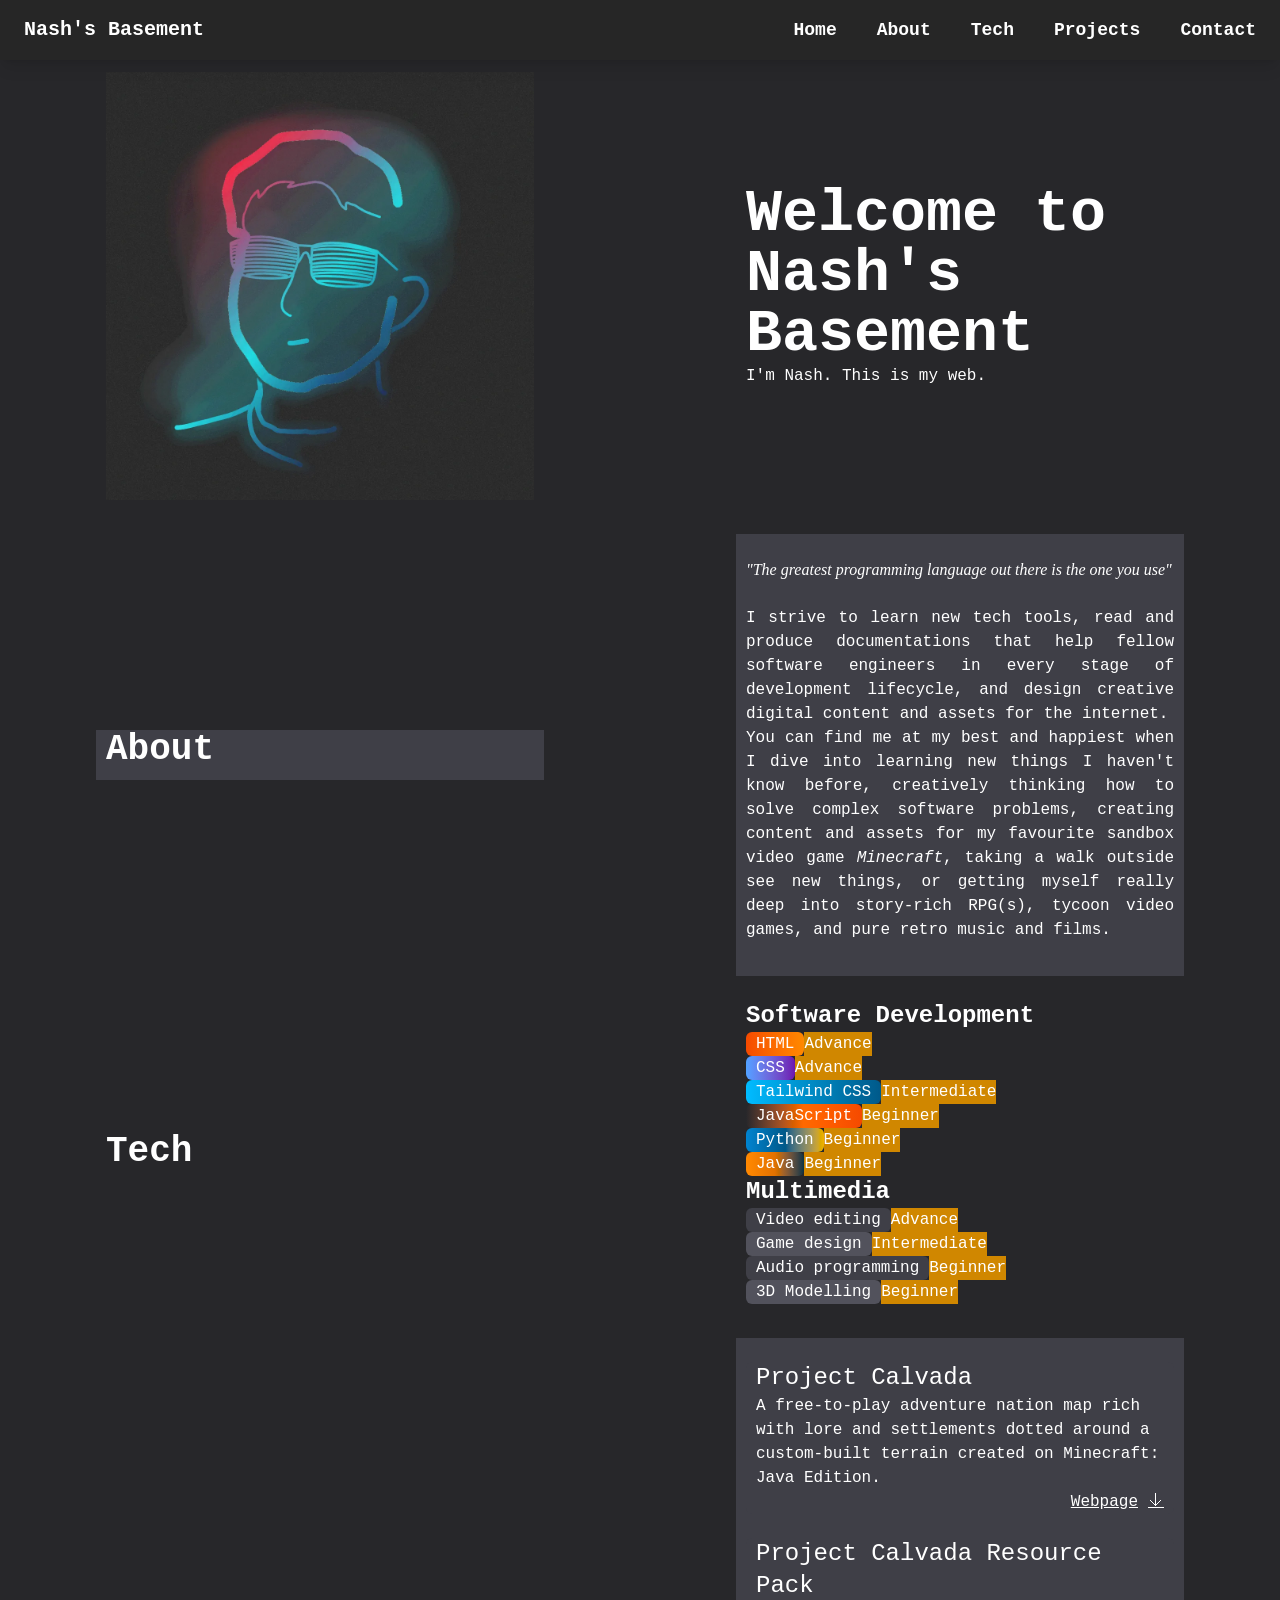
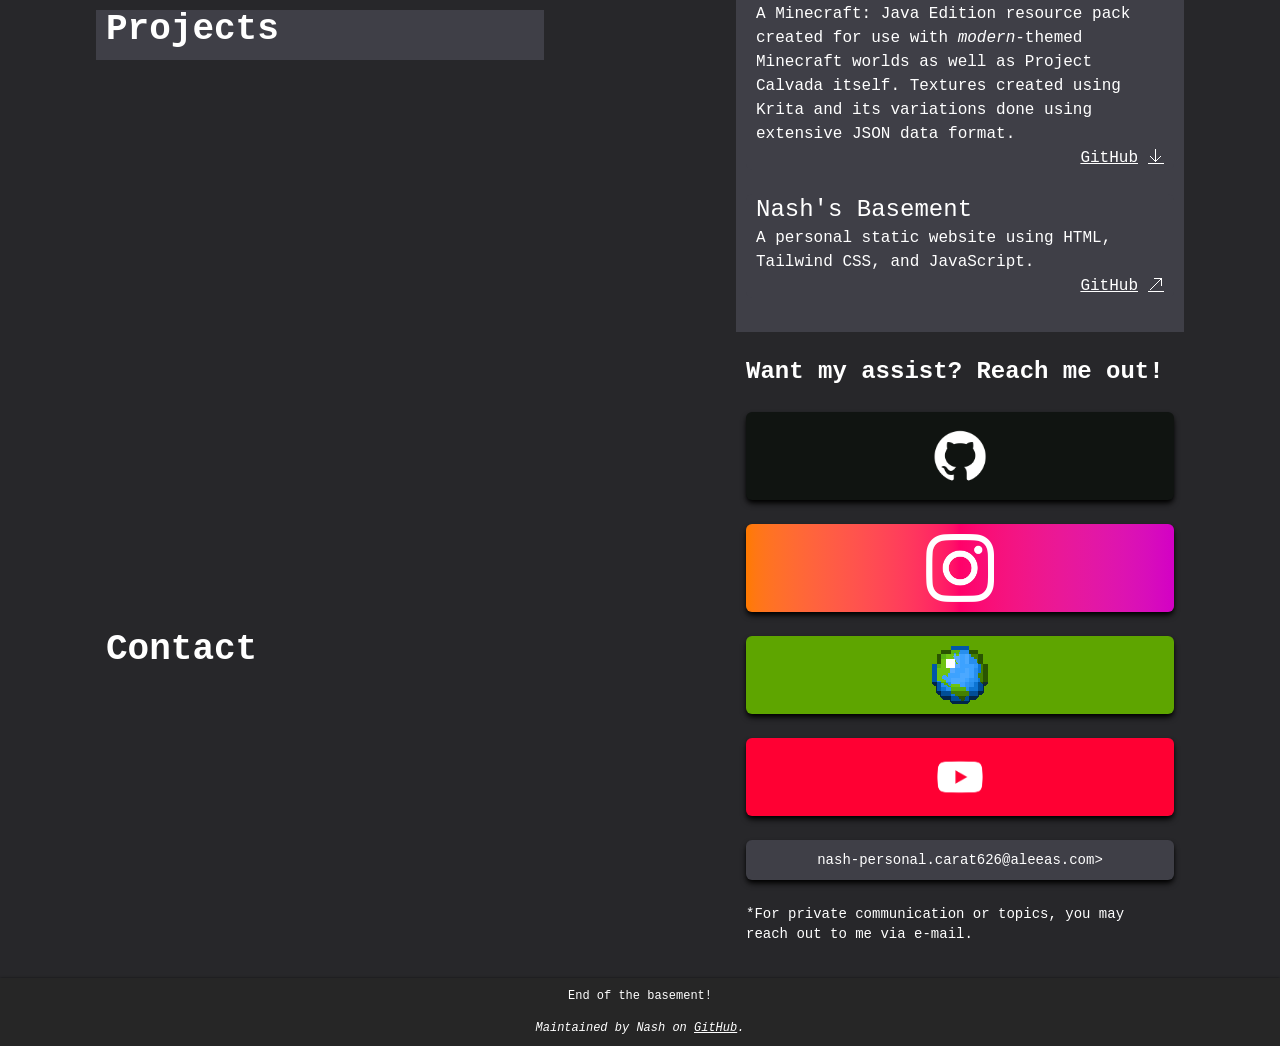
<file: index.html>
<!DOCTYPE html>
<html lang="eng">

<head>
  <meta charset="utf-8">
  <title>Nash's Basement</title>
  <meta name="description" content="Amateur programmer on frontends & object-oriented">
  <meta name="keywords" content="Nash, Wormwal, Calvada">
  <meta name="robots" content="nofollow, noindex, none, noarchive, nosnippet, noimageindex" />
  <meta name="viewport" content="width=device-width, initial-scale=1.0" />
  <link href="src/output.css" rel="stylesheet">
  <link rel="icon" href="src/resources/images/index/nash.webp">
</head>

<body>
  <header>
    <!--First time proper header, take some notes on this.-->
    <!--Nav theme config-->
    <nav
      class="bg-neutral-800 text-white px-6 py-4 flex items-center justify-between shadow-lg shadown-black fixed w-full top-0 z-50 no-underline">
      <div class="text-xl font-bold font-mono">
        <a href="#">
          <h1 class="no-underline">Nash's Basement</h1>
        </a>
      </div>
      <!--Desktop nav links-->
      <ul class="hidden md:flex space-x-10 text-lg font-mono font-semibold">
        <li>
          <a href="#" class="hover:text-sky-100 transition duration-300 ease-in-out">Home</a>
        </li>
        <li>
          <a href="#about" class="hover:text-sky-100 transition duration-300 ease-in-out">About</a>
        </li>
        <li>
          <a href="#tech" class="hover:text-sky-100 transition duration-300 ease-in-out">Tech</a>
        </li>
        <li>
          <a href="#projects" class="hover:text-sky-100 transition duration-300 ease-in-out">Projects</a>
        </li>
        <li>
          <a href="#contact" class="hover:text-sky-100 transition duration-300 ease-in-out">Contact</a>
        </li>
      </ul>
      <!--Burger btn-->
      <button id="menu-btn" class="md:hidden focus:outline-none z-50" aria-label="Toggle menu">
        <svg id="menu-open" class="w-8 h-8 text-white" fill="none" stroke="currentColor" viewBox="0 0 24 24">
          <path stroke-linecap="round" stroke-linejoin="round" stroke-width="2" d="M4 6h16M4 12h16M4 18h16" />
        </svg>
        <svg id="menu-close" class="w-8 h-8 text-white hidden" fill="none" stroke="currentColor" viewBox="0 0 24 24">
          <path stroke-linecap="round" stroke-linejoin="round" stroke-width="2" d="M6 18L18 6M6 6l12 12" />
        </svg>
      </button>
      <!--Mobile nav links-->
      <ul id="menu"
        class="absolute top-full left-0 w-full bg-neutral-700 text-white flex flex-col md:hidden hidden rounded-b-lg shadow-xl overflow-hidden">
        <li class="border-b border-neutral-400">
          <a href="#"
            class="block px-6 py-4 text-lg font-mono font-semibold hover:bg-neutral-800 hover:text-sky-100 transition duration-300">Home</a>
        </li>
        <li class="border-b border-neutral-400">
          <a href="#about"
            class="block px-6 py-4 text-lg font-mono font-semibold hover:bg-neutral-800 hover:text-sky-100 transition duration-300">About</a>
        </li>
        <li class="border-b border-neutral-400">
          <a href="#tech"
            class="block px-6 py-4 text-lg font-mono font-semibold hover:bg-neutral-800 hover:text-sky-100 transition duration-300">Tech</a>
        </li>
        <li class="border-b border-neutral-400">
          <a href="#projects"
            class="block px-6 py-4 text-lg font-mono font-semibold hover:bg-neutral-800 hover:text-sky-100 transition duration-300">Projects</a>
        </li>
        <li>
          <a href="#contact"
            class="block px-6 py-4 text-lg font-mono font-semibold hover:bg-neutral-800 hover:text-sky-100 transition duration-300">Contact</a>
        </li>
      </ul>
    </nav>
  </header>
  <br /><br />
  <main class="bg-zinc-800 text-white">
    <br />
    <div class="xl:flex">
      <div class="pl-2.5 pr-2.5 pb-2.5 m-auto relative w-full max-w-md">
        <img class="m-auto block" src="src/resources/images/index/nash.webp" alt="Picture of Nash" />
      </div>
      <div class="pl-2.5 pr-2.5 pb-2.5 m-auto relative w-full max-w-md">
        <h1 class="font-mono text-6xl font-bold m-auto block">Welcome to Nash's Basement</h1>
        <p class="font-mono text-base text-justify">I'm Nash. This is my web.</p>
      </div>
    </div>
    <br id="about" />
    <div class="xl:flex">
      <div class="pl-2.5 pr-2.5 pb-2.5 m-auto relative w-full max-w-md bg-zinc-700">
        <h2 class="font-mono text-4xl font-bold m-auto block">About</h2>
      </div>
      <div class="pl-2.5 pr-2.5 pb-2.5 m-auto relative w-full max-w-md bg-zinc-700">
        <br />
        <p class="font-serif text-base"><em>"The greatest programming language out there is the one you
            use"</em></p>
        <br />
        <p class="font-mono text-base text-justify">I strive to
          learn new tech tools, read and produce documentations that help
          fellow software engineers in every stage of development lifecycle, and design creative digital content and
          assets for
          the internet.<br />You can find
          me at my best and happiest when I dive into learning new things I haven't know before, creatively thinking how
          to solve complex software problems, creating content and
          assets for my favourite
          sandbox video game <i>Minecraft</i>, taking a walk outside see new things, or getting myself really deep into
          story-rich
          RPG(s), tycoon
          video games, and pure retro music and films.</p>
        <br />
      </div>
    </div>
    <br id="tech" />
    <div class="xl:flex">
      <div class="pl-2.5 pr-2.5 pb-2.5 m-auto relative w-full max-w-md">
        <h2 class="font-mono text-4xl font-bold m-auto block">Tech</h2>
      </div>
      <div class="pl-2.5 pr-2.5 pb-2.5 m-auto relative w-full max-w-md">
        <p class="font-mono font-bold text-2xl">Software Development</p>
        <div class="flex">
          <div
            class="bg-linear-to-r from-orange-600 to-orange-400 hover:shadow-md hover:shadow-black hover:scale-105 hover:duration-300 hover:bg-linear-to-l not-hover:duration-300 rounded-md pl-2.5 pr-2.5">
            <p class="font-mono">HTML</p>
          </div>
          <p class="bg-yellow-600 font-mono">Advance</p>
        </div>
        <div class="flex">
          <div
            class="bg-linear-to-r from-blue-400 to-purple-800 hover:shadow-md hover:shadow-black hover:bg-linear-to-l hover:scale-105 hover:duration-300 not-hover:duration-300 rounded-md pl-2.5 pr-2.5">
            <p class="font-mono">CSS</p>
          </div>
          <p class="bg-yellow-600 font-mono">Advance</p>
        </div>
        <div class="flex">
          <div
            class="bg-linear-to-r from-sky-400 to-sky-800 hover:shadow-md hover:shadow-black hover:bg-linear-to-l hover:scale-105 hover:duration-300 not-hover:duration-300 rounded-md pl-2.5 pr-2.5">
            <p class="font-mono">Tailwind CSS</p>
          </div>
          <p class="bg-yellow-600 font-mono">Intermediate</p>
        </div>
        <div class="flex">
          <div
            class="bg-linear-to-r from-zinc-800 via-orange-500 to-orange-600 hover:shadow-md hover:shadow-black hover:bg-linear-to-l hover:scale-105 hover:duration-300 not-hover:duration-300 rounded-md pl-2.5 pr-2.5">
            <p class="font-mono">JavaScript</p>
          </div>
          <p class="bg-yellow-600 font-mono">Beginner</p>
        </div>
        <div class="flex">
          <div
            class="bg-linear-to-r from-sky-600 via-sky-800 to-yellow-500 hover:shadow-md hover:shadow-black hover:bg-linear-to-l hover:scale-105 hover:duration-300 not-hover:duration-300 rounded-md pl-2.5 pr-2.5">
            <p class="font-mono">Python</p>
          </div>
          <p class="bg-yellow-600 font-mono">Beginner</p>
        </div>
        <div class="flex">
          <div
            class="bg-linear-to-r from-orange-400 via-amber-600 to-cyan-950 hover:shadow-md hover:shadow-black hover:bg-linear-to-l hover:scale-105 hover:duration-300 not-hover:duration-300 rounded-md pl-2.5 pr-2.5">
            <p class="font-mono">Java</p>
          </div>
          <p class="bg-yellow-600 font-mono">Beginner</p>
        </div>
        <p class="font-mono font-bold text-2xl">Multimedia</p>
        <div class="flex">
          <div
            class="bg-zinc-700 hover:shadow-md hover:shadow-black hover:scale-105 hover:duration-300 hover:bg-zinc-950 not-hover:duration-300 rounded-md pl-2.5 pr-2.5">
            <p class="font-mono">Video editing</p>
          </div>
          <p class="bg-yellow-600 font-mono">Advance</p>
        </div>
        <div class="flex">
          <div
            class="bg-zinc-600 hover:shadow-md hover:shadow-black hover:scale-105 hover:duration-300 hover:bg-zinc-900 not-hover:duration-300 rounded-md pl-2.5 pr-2.5">
            <p class="font-mono">Game design</p>
          </div>
          <p class="bg-yellow-600 font-mono">Intermediate</p>
        </div>
        <div class="flex">
          <div
            class="bg-zinc-700 hover:shadow-md hover:shadow-black hover:scale-105 hover:duration-300 hover:bg-zinc-950 not-hover:duration-300 rounded-md pl-2.5 pr-2.5">
            <p class="font-mono">Audio programming</p>
          </div>
          <p class="bg-yellow-600 font-mono">Beginner</p>
        </div>
        <div class="flex">
          <div
            class="bg-zinc-600 hover:shadow-md hover:shadow-black hover:scale-105 hover:duration-300 hover:bg-zinc-900 not-hover:duration-300 rounded-md pl-2.5 pr-2.5">
            <p class="font-mono">3D Modelling</p>
          </div>
          <p class="bg-yellow-600 font-mono">Beginner</p>
        </div>
      </div>
    </div>
    <br id="projects" />
    <div class="xl:flex">
      <div class="pl-2.5 pr-2.5 pb-2.5 m-auto relative w-full max-w-md bg-zinc-700">
        <h2 class="font-mono text-4xl font-bold m-auto block">Projects</h2>
      </div>
      <div class="pl-2.5 pr-2.5 pb-2.5 m-auto relative w-full max-w-md bg-zinc-700">
        <br />
        <div
          class="bg-zinc-700 hover:shadow-md hover:shadow-black hover:bg-zinc-900 hover:scale-105 hover:duration-300 not-hover:duration-300 rounded-md pl-2.5 pr-2.5">
          <p class="font-mono text-2xl">Project Calvada</p>
          <img />
          <p class="font-mono text-base">A free-to-play adventure nation map rich with lore and settlements dotted
            around a custom-built terrain created on Minecraft: Java Edition.</p>
          <div class="flex justify-end md:w-full">
            <div class="flex font-mono font-thin items-center justify-end w-full lg:w-1/2">
              <div class="flex justify-between">
                <div class="relative group inline-block"><a target="_blank" rel="noopener noreferrer" href="calvada">
                    <p class="underline">Webpage</p>
                  </a>
                  <div
                    class="absolute text-center hidden group-hover:block bg-black text-white px-2 py-1 text-xs rounded bottom-full left-1/2 transform -translate-x-1/2">
                    Read more info</div>
                </div>
                <div class="relative group inline-block"><a target="_blank" rel="noopener noreferrer" href="calvada">
                    <p class="pl-2.5 underline">🡣</p>
                  </a>
                  <div
                    class="absolute text-center hidden group-hover:block bg-black text-white px-2 py-1 text-xs rounded bottom-full left-1/2 transform -translate-x-1/2">
                    Download</div>
                </div>
              </div>
            </div>
          </div>
        </div>
        <br />
        <div
          class="bg-zinc-700 hover:shadow-md hover:shadow-black hover:bg-zinc-900 hover:scale-105 hover:duration-300 not-hover:duration-300 rounded-md pl-2.5 pr-2.5">
          <p class="font-mono text-2xl">Project Calvada Resource Pack</p>
          <img />
          <p class="font-mono text-base">A Minecraft: Java Edition resource pack created for use with
            <em>modern</em>-themed Minecraft worlds as well as Project Calvada itself. Textures created using Krita and
            its variations done using extensive JSON data format.
          </p>
          <div class="flex justify-end md:w-full">
            <div class="flex font-mono font-thin items-center justify-end w-full lg:w-1/2">
              <div class="flex justify-between">
                <div class="relative group inline-block"><a target="_blank" rel="noopener noreferrer"
                    href="https://github.com/Wormwal/CalvadaResourcePack">
                    <p class="underline">GitHub</p>
                  </a>
                  <div
                    class="absolute text-center hidden group-hover:block bg-black text-white px-2 py-1 text-xs rounded bottom-full left-1/2 transform -translate-x-1/2">
                    Source code on GitHub</div>
                </div>
                <div class="relative group inline-block"><a target="_blank" rel="noopener noreferrer"
                    href="https://github.com/Wormwal/CalvadaResourcePack">
                    <p class="pl-2.5 underline">🡣</p>
                  </a>
                  <div
                    class="absolute text-center hidden group-hover:block bg-black text-white px-2 py-1 text-xs rounded bottom-full left-1/2 transform -translate-x-1/2">
                    Download</div>
                </div>
              </div>
            </div>
          </div>
        </div>
        <br />
        <div
          class="bg-zinc-700 hover:shadow-md hover:shadow-black hover:bg-zinc-900 hover:scale-105 hover:duration-300 not-hover:duration-300 rounded-md pl-2.5 pr-2.5">
          <p class="font-mono text-2xl">Nash's Basement</p>
          <img />
          <p class="font-mono text-base">A personal static website using HTML, Tailwind CSS, and JavaScript.</p>
          <div class="flex justify-end md:w-full">
            <div class="flex font-mono font-thin items-center justify-end w-full lg:w-1/2">
              <div class="flex justify-between">
                <div class="relative group inline-block"><a target="_blank" rel="noopener noreferrer"
                    href="https://github.com/Wormwal/personal">
                    <p class="underline">GitHub</p>
                  </a>
                  <div
                    class="absolute text-center hidden group-hover:block bg-black text-white px-2 py-1 text-xs rounded bottom-full left-1/2 transform -translate-x-1/2">
                    Source code on GitHub</div>
                </div>
                <div class="relative group inline-block"><a target="_blank" rel="noopener noreferrer"
                    href="https://wormwal.github.io/personal/">
                    <p class="pl-2.5 underline">🡥</p>
                  </a>
                  <div
                    class="absolute text-center hidden group-hover:block bg-black text-white px-2 py-1 text-xs rounded bottom-full left-1/2 transform -translate-x-1/2">
                    Open website</div>
                </div>
              </div>
            </div>
          </div>
        </div>
        <br />
      </div>
    </div>
    <br id="section-contact" />
    <div class="xl:flex">
      <div class="pl-2.5 pr-2.5 pb-2.5 m-auto relative w-full max-w-md">
        <h2 class="font-mono text-4xl font-bold m-auto block">Contact</h2>
      </div>
      <div class="pl-2.5 pr-2.5 pb-2.5 m-auto relative w-full max-w-md">
        <p class="font-mono font-bold text-2xl">Want my assist? Reach me out!</p>
        <br />
        <div class="block">
          <div
            class="bg-GitHub hover:scale-105 hover:duration-300 not-hover:duration-300 rounded-md pl-2.5 pr-2.5 shadow-md shadow-black">
            <div class="relative group">
              <a target="_blank" rel="noopener noreferrer" href="https://github.com/Wormwal"><img
                  class="pt-2.5 pb-2.5 max-w-1/6 m-auto"
                  src="src/resources/images/platforms/GitHub_Invertocat_White_Clearspace.png" alt="GitHub" />
              </a>
              <div
                class="absolute text-center hidden group-hover:block bg-black text-white px-2 py-1 text-xs rounded bottom-full left-1/2 transform -translate-x-1/2 font-mono">
                Wormwal on GitHub</div>
            </div>
          </div>
          <br />
          <div
            class="bg-linear-to-r from-[#ff7a00] via-[#ff0169] to-[#d300c5] hover:bg-linear-to-l hover:scale-105 hover:duration-300 not-hover:duration-300 rounded-md pl-2.5 pr-2.5 shadow-md shadow-black">
            <div class="relative group">
              <a target="_blank" rel="noopener noreferrer" href="https://www.instagram.com/wormwal.builds/"><img
                  class="pt-2.5 pb-2.5 max-w-1/6 m-auto" src="src/resources/images/platforms/Instagram_Glyph_White.png"
                  alt="Instagram" />
              </a>
              <div
                class="absolute text-center hidden group-hover:block bg-black text-white px-2 py-1 text-xs rounded bottom-full left-1/2 transform -translate-x-1/2 font-mono">
                @wormwal.builds on Instagram</div>
            </div>
          </div>
          <br />
          <div
            class="bg-lime-600 hover:scale-105 hover:duration-300 not-hover:duration-300 rounded-md pl-2.5 pr-2.5 shadow-md shadow-black">
            <div class="relative group">
              <a target="_blank" rel="noopener noreferrer" href="https://www.planetminecraft.com/member/wormwal/"><img
                  class="pt-2.5 pb-2.5 max-w-1/6 m-auto" src="src/resources/images/platforms/Planet Minecraft.svg"
                  alt="Planet Minecraft" />
              </a>
              <div
                class="absolute text-center hidden group-hover:block bg-black text-white px-2 py-1 text-xs rounded bottom-full left-1/2 transform -translate-x-1/2 font-mono">
                Wormwal on Planet Minecraft</div>
            </div>
          </div>
          <br />
          <div
            class="bg-Youtube hover:scale-105 hover:duration-300 not-hover:duration-300 rounded-md pl-2.5 pr-2.5 shadow-md shadow-black">
            <div class="relative group">
              <a target="_blank" rel="noopener noreferrer" href="https://www.youtube.com/@wormwal.builds/"><img
                  class="pt-2.5 pb-2.5 max-w-1/6 m-auto" src="src/resources/images/platforms/yt_icon_white_digital.png"
                  alt="Youtube" />
              </a>
              <div
                class="absolute text-center hidden group-hover:block bg-black text-white px-2 py-1 text-xs rounded bottom-full left-1/2 transform -translate-x-1/2 font-mono">
                @wormwal.builds on YouTube</div>
            </div>
          </div>
          <br />
          <div
            class="bg-zinc-700 hover:scale-105 hover:duration-300 not-hover:duration-300 rounded-md pl-2.5 pr-2.5 shadow-md shadow-black no-underline">
            <div class="relative group">
              <a target="_blank" rel="noopener noreferrer" href="mailto:nash-personal.carat626@aleeas.com">
                <p class="pt-2.5 pb-2.5 m-auto font-mono text-sm text-center">
                  nash-personal.carat626@aleeas.com></p>
              </a>
              <div
                class="absolute text-center hidden group-hover:block bg-black text-white px-2 py-1 text-xs rounded bottom-full left-1/2 transform -translate-x-1/2 font-mono">
                Mail to e-mail address</div>
            </div>
          </div>
          <br />
          <p class="font-mono text-sm">*For private communication or topics, you may reach out to me via e-mail.</p>
        </div>
      </div>
    </div>
    <br />
  </main>
  <footer
    class="pl-2.5 pr-2.5 pb-2.5 pt-2.5 relative w-full bg-neutral-800 font-mono shadow-sm shadow-black text-white text-xs text-center">
    <p>End of the basement!<em>
    </p><br />
    <p>Maintained by Nash on <a target="_blank" rel="noopener noreferrer"
        href="https://github.com/Wormwal/personal"><span class="underline">GitHub</span></a>.</em></p>
  </footer>
  <!--Header nav script-->
  <script src="src/header.js"></script>
</body>

</html>
</file>
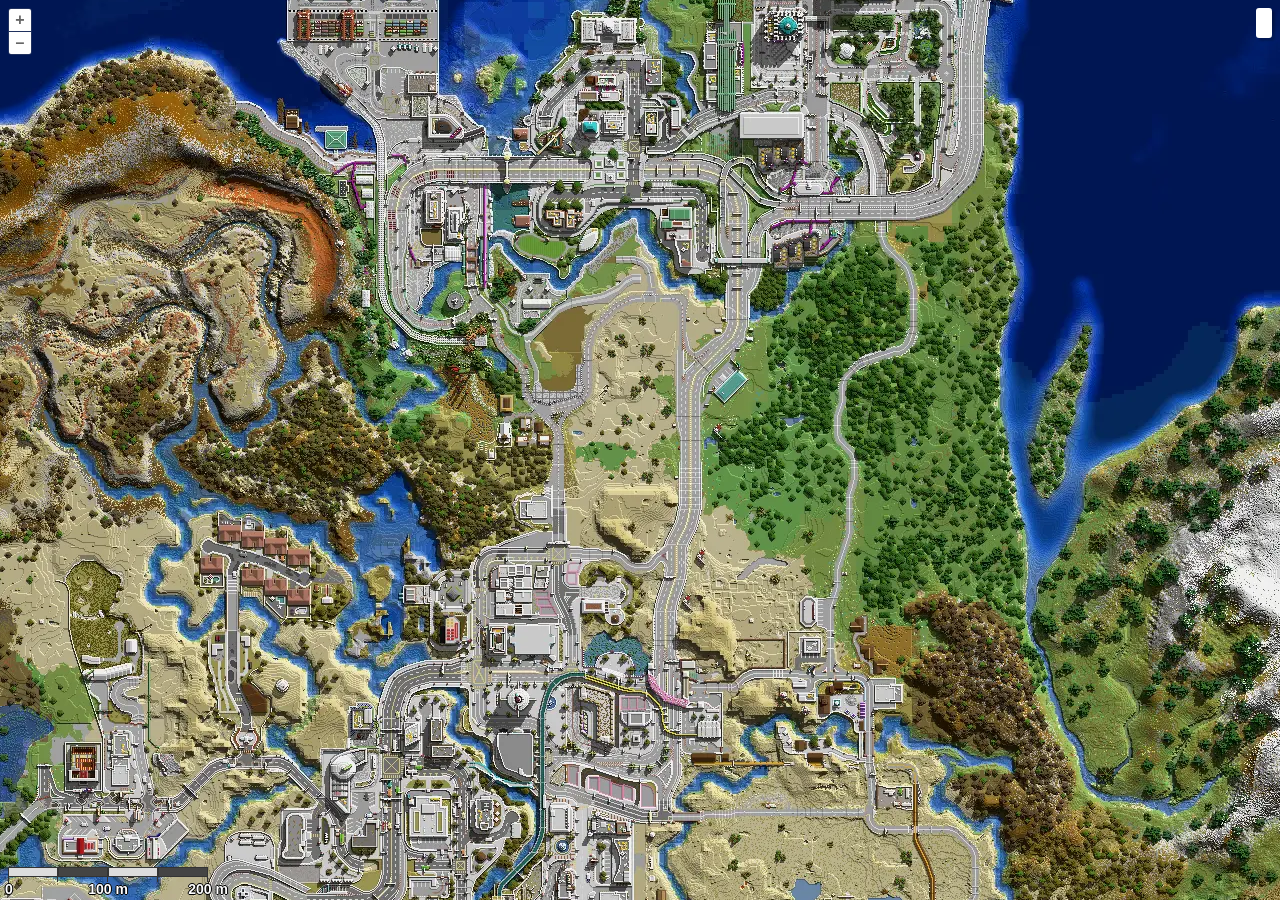
<file: unmined/index.html>
<!DOCTYPE html>
<html>

<head>
    <title>uNmINeD</title>

    <meta charset="UTF-8" />
    <meta name="viewport" content="width=device-width, initial-scale=1.0, user-scalable=no">

    <!-- OpenLayers  -->
    <link rel="stylesheet" type="text/css" href="lib/ol.css">
    <script src="lib/ol.js"></script>

    <!-- OpenLayers Context Menu -->
    <link href="lib/ol-contextmenu.css" rel="stylesheet">
    <script src="lib/ol-contextmenu.iife.js"></script>

    <!-- Toastify -->
    <script type="text/javascript" src="lib/toastify-js.js"></script>
    <link rel="stylesheet" type="text/css" href="lib/toastify-js.min.css">


    <!-- Map metadata generated by uNmINeD -->
    <script type="text/javascript" src="unmined.map.properties.js"></script>
    <script type="text/javascript" src="unmined.map.regions.js"></script>
    <script type="text/javascript" src="unmined.map.players.js"></script>

    <!-- Custom markers -->
    <script type="text/javascript" src="custom.markers.js"></script>

    <!-- uNmINeD JS and CSS -->
    <script type="text/javascript" src="unmined.js"></script>
    <link rel="stylesheet" type="text/css" href="index.css">
        
    </style>

</head>

<body>
    <div id="map"></div>

    <script type="text/javascript">

        document.title = UnminedMapProperties.worldName + " - " + document.title;

        if (UnminedCustomMarkers && UnminedCustomMarkers.isEnabled && UnminedCustomMarkers.markers) {
            UnminedMapProperties.markers = UnminedMapProperties.markers.concat(UnminedCustomMarkers.markers);
        }
        
        if (UnminedPlayers && UnminedPlayers.length > 0) {
            UnminedMapProperties.playerMarkers = Unmined.createPlayerMarkers(UnminedPlayers);
        }

        const mapElement = document.getElementById('map');
        const unmined = new Unmined(mapElement, UnminedMapProperties, UnminedRegions);


    </script>
</body>

</html>
</file>
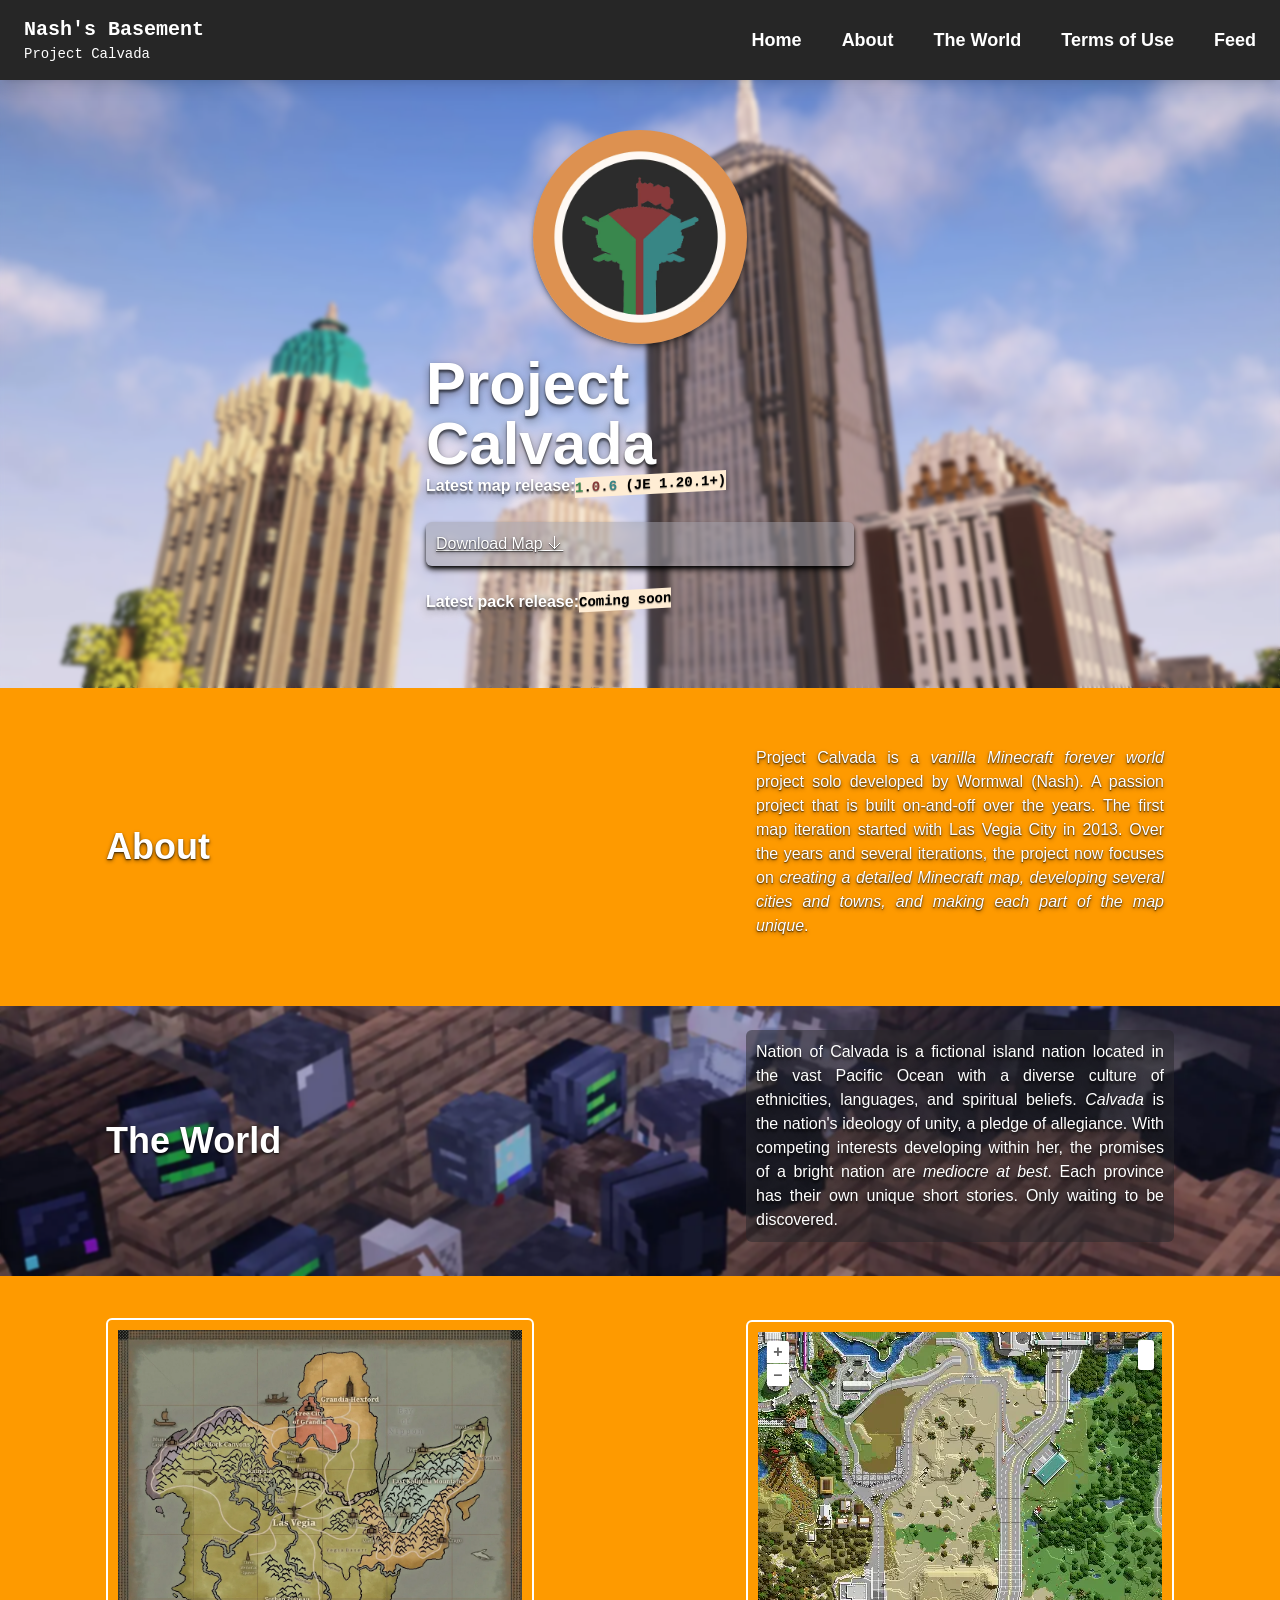
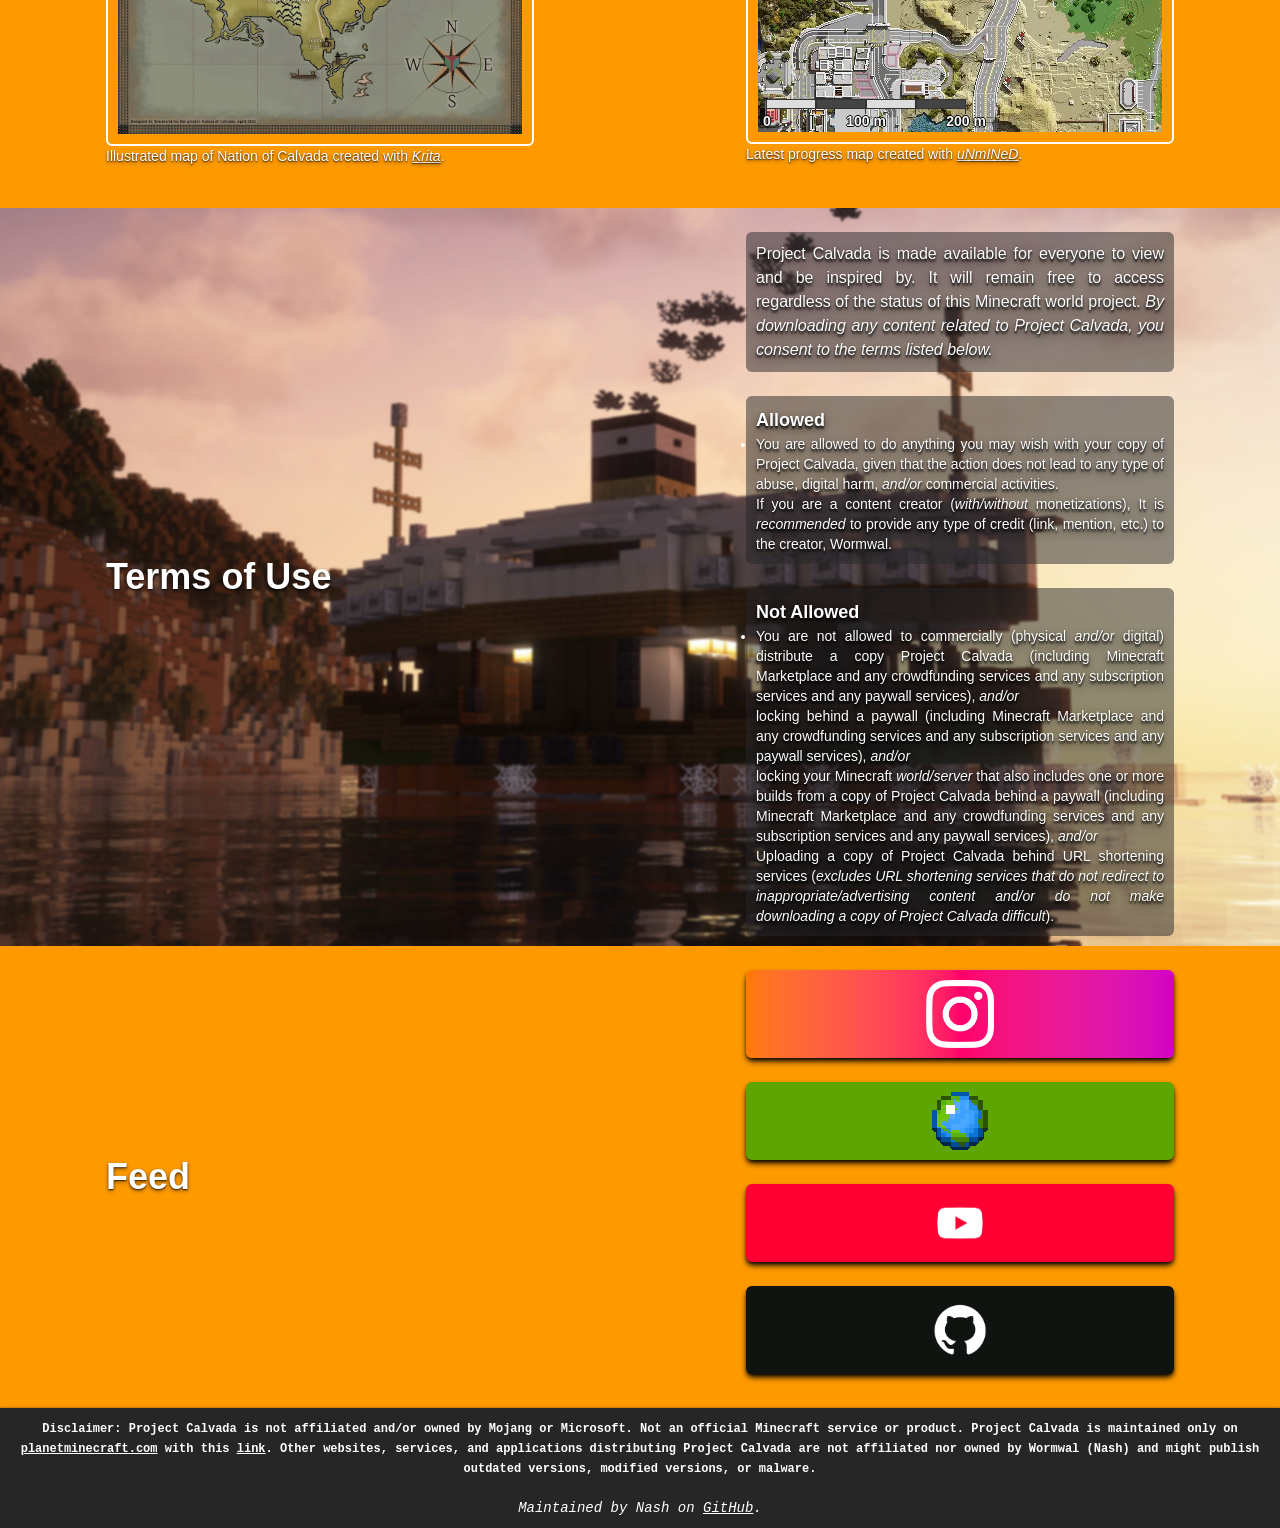
<file: calvada.html>
<!DOCTYPE html>
<html lang="eng">

<head>
    <meta charset="utf-8">
    <title>Nash's Basement - Project Calvada</title>
    <meta name="keywords" content="Nash, Wormwal, Calvada">
    <meta name="robots" content="nofollow, noindex, none, noarchive, nosnippet, noimageindex" />
    <meta name="viewport" content="width=device-width, initial-scale=1.0" />
    <link href="src/output.css" rel="stylesheet">
    <link rel="icon" href="src/resources/images/calvada/CalvadaIcon.webp">
</head>

<body>
    <header>
        <!--Nav theme config-->
        <nav
            class="bg-neutral-800 text-white px-6 py-4 flex items-center justify-between shadow-lg shadown-black fixed w-full top-0 z-50 no-underline">
            <div class="text-xl font-bold font-mono">
                <a target="_blank" rel="noopener noreferrer" href="https://wormwal.github.io/personal/">
                    <h1>Nash's Basement</h1>
                    <h2 id="box"
                        class="font-arial font-light text-sm font-stretch-100% transform transition-all duration-500 ease-in-out scale-0"
                        data-replace='{ "scale-0": "opacity-100" }'>Project
                        Calvada
                    </h2>

                </a>
            </div>
            <!--Desktop nav links-->
            <ul class="hidden md:flex space-x-10 text-lg font-arial font-semibold">
                <li>
                    <a href="#" class="hover:text-amber-200 transition duration-300 ease-in-out">Home</a>
                </li>
                <li>
                    <a href="#about" class="hover:text-amber-200 transition duration-300 ease-in-out">About</a>
                </li>
                <li>
                    <a href="#the-world" class="hover:text-amber-200 transition duration-300 ease-in-out">The World</a>
                </li>
                <li>
                    <a href="#terms" class="hover:text-amber-200 transition duration-300 ease-in-out">Terms of Use</a>
                </li>
                <li>
                    <a href="#feed" class="hover:text-amber-200 transition duration-300 ease-in-out">Feed</a>
                </li>
            </ul>
            <!--Burger btn-->
            <button id="menu-btn" class="md:hidden focus:outline-none z-50" aria-label="Toggle menu">
                <svg id="menu-open" class="w-8 h-8 text-white" fill="none" stroke="currentColor" viewBox="0 0 24 24">
                    <path stroke-linecap="round" stroke-linejoin="round" stroke-width="2" d="M4 6h16M4 12h16M4 18h16" />
                </svg>
                <svg id="menu-close" class="w-8 h-8 text-white hidden" fill="none" stroke="currentColor"
                    viewBox="0 0 24 24">
                    <path stroke-linecap="round" stroke-linejoin="round" stroke-width="2" d="M6 18L18 6M6 6l12 12" />
                </svg>
            </button>
            <!--Mobile nav links-->
            <ul id="menu"
                class="absolute top-full left-0 w-full bg-neutral-700 text-white flex flex-col md:hidden hidden rounded-b-lg shadow-xl overflow-hidden">
                <li class="border-b border-neutral-400">
                    <a href="#"
                        class="block px-6 py-4 text-lg font-arial font-semibold hover:bg-neutral-800 hover:text-amber-200 transition duration-300">Home</a>
                </li>
                <li class="border-b border-neutral-400">
                    <a href="#about"
                        class="block px-6 py-4 text-lg font-arial font-semibold hover:bg-neutral-800 hover:text-amber-200 transition duration-300">About</a>
                </li>
                <li class="border-b border-neutral-400">
                    <a href="#the-world"
                        class="block px-6 py-4 text-lg font-arial font-semibold hover:bg-neutral-800 hover:text-amber-200 transition duration-300">The
                        World</a>
                </li>
                <li class="border-b border-neutral-400">
                    <a href="#terms"
                        class="block px-6 py-4 text-lg font-arial font-semibold hover:bg-neutral-800 hover:text-amber-200 transition duration-300">Terms
                        of Use</a>
                </li>
                <li>
                    <a href="#feed"
                        class="block px-6 py-4 text-lg font-arial font-semibold hover:bg-neutral-800 hover:text-amber-200 transition duration-300">Feed</a>
                </li>
            </ul>
        </nav>
    </header>
    <br /><br />
    <main class="bg-amber-500 text-white">
        <br />
        <div class="bg-[url(resources/images/calvada/calvada106.webp)] bg-cover bg-center">
            <div class="backdrop-blur-[2px]">
                <div class="pl-2.5 pr-2.5 pt-14.5 m-auto relative w-full max-w-md animate-fade-in-scale">
                    <img class="m-auto block max-w-6/12 rounded-full shadow-md/40 shadow-black"
                        src="src/resources/images/calvada/CalvadaIcon.webp" alt="Picture of Nash" />
                </div>
                <div
                    class="pl-2.5 pr-2.5 pt-2.5 pb-18.5 m-auto relative w-full max-w-md font-arial text-shadow-lg/40 text-shadow-black text-shadow- animate-fade-in-scale">
                    <h1 class="font-bold text-6xl">Project Calvada</h1>
                    <p class="font-semibold text-base">Latest map release: <span
                            class="font-mono text-shadow-xs/40 text-black text-sm fixed -skew-y-3 bg-orange-100"><span
                                class="text-Calvada-1">1</span>.<span class="text-Calvada-2">0</span>.<span
                                class="text-Calvada-3">6</span> (JE 1.20.1+)</span></p>
                    <br />
                    <div
                        class="bg-zinc-400/50 backdrop-blur-sm hover:backdrop-blur-md hover:scale-105 hover:duration-300 not-hover:duration-300 rounded-md pl-2.5 pr-2.5 pt-2.5 pb-2.5 text-shadow-md/40 text-shadow-black shadow-md shadow-black underline">
                        <a target="_blank" rel="noopener noreferrer" href="calvada-download">
                            <p>Download Map 🡣</p>
                        </a>
                    </div>
                    <br />
                    <p class="font-semibold text-base">Latest pack release:<span
                            class="font-mono text-shadow-xs/40 text-black text-sm fixed -skew-y-3 bg-orange-100">Coming
                            soon</span></p>
                </div>
            </div>
        </div>
        <br id="about" />
        <div class="xl:flex animate-fade-in-scale">
            <div
                class="pl-2.5 pr-2.5 pt-4.5 pb-4.5 m-auto relative w-full max-w-md font-arial text-shadow-md/40 text-shadow-black">
                <h2 class="font-arial text-4xl font-bold m-auto block">About</h2>
            </div>
            <div
                class="pl-2.5 pr-2.5 pb-2.5 m-auto relative w-full max-w-md text-justify text-shadow-md/40 text-shadow-black">
                <br />
                <p class="pl-2.5 pr-2.5 pt-2.5 pb-2.5">Project Calvada is a <em>vanilla Minecraft forever world</em>
                    project solo developed by Wormwal
                    (Nash). A passion project that is built on-and-off over the years. The first map iteration
                    started with Las Vegia City in 2013. Over the years and several iterations, the project now focuses
                    on <em>creating a detailed Minecraft map, developing several cities and towns, and making each part
                        of
                        the map unique</em>.</p><br />
            </div>
        </div>
        <br id="the-world" />
        <div class="bg-[url(resources/images/calvada/section-theworld.webp)] bg-cover bg-center">
            <div class="backdrop-blur-[1px]">
                <div class="xl:flex animate-fade-in-scale">
                    <div
                        class="pl-2.5 pr-2.5 pt-4.5 pb-4.5 m-auto relative w-full max-w-md font-arial text-shadow-md/40 text-shadow-black">
                        <h2 class="font-arial text-4xl font-bold m-auto block">The World</h2>
                    </div>

                    <div
                        class="pl-2.5 pr-2.5 pb-2.5 m-auto relative w-full max-w-md text-justify text-shadow-lg/40 text-shadow-black">
                        <br />
                        <p
                            class="bg-zinc-800/50 backdrop-blur-sm hover:backdrop-blur-3xl rounded-md pl-2.5 pr-2.5 pt-2.5 pb-2.5">
                            Nation of Calvada is a fictional island nation located in the vast Pacific Ocean with a
                            diverse culture of
                            ethnicities, languages, and spiritual beliefs. <em>Calvada</em> is the nation's ideology of
                            unity, a pledge of allegiance. With competing interests developing within her, the promises
                            of a bright nation are <em>mediocre at best</em>. Each province has their own unique short
                            stories. Only waiting to be discovered.</p><br />
                    </div>
                </div>
            </div>
        </div>
        <div class="xl:flex animate-fade-in-scale">
            <div
                class="pl-2.5 pr-2.5 pt-4.5 pb-4.5 m-auto relative w-full max-w-md font-arial text-shadow-md/40 text-shadow-black hover:scale-105 transition duration-300">
                <br />
                <div class="border-2 border-solid rounded-md">
                    <img class="pl-2.5 pr-2.5 pt-2.5 pb-2.5 max-w-12/12/12 m-auto"
                        src="src/resources/images/calvada/Map_of_Calvada.webp" alt="Map of Calvada" />
                </div>
                <p class="text-sm font-arial">Illustrated map of Nation of Calvada created with <a target="_blank"
                        rel="noopener noreferrer" class="underline" href="https://krita.org/en/"><i>Krita</i></a>.</p>
            </div>
            <div
                class="pl-2.5 pr-2.5 m-auto relative w-full max-w-md text-left text-shadow-md/40 text-shadow-black hover:scale-105 transition duration-300">
                <br />
                <div class="border-2 border-solid rounded-md">
                    <!--<p class="font-semibold text-4xl">View the entire world map <a class="underline"
                        href="unmined/index.html">here</a></p>-->
                    <iframe class="pl-2.5 pr-2.5 pt-2.5 pb-2.5 m-auto w-full" height="420px" src="unmined/index.html">
                    </iframe>
                </div>
                <p class="text-sm font-arial">Latest progress map created with <a target="_blank"
                        rel="noopener noreferrer" class="underline" href="https://unmined.net/"><i>uNmINeD</i></a>.</p>
            </div>
        </div>
        <br id="terms" />
        <div class="bg-[url(resources/images/calvada/section-terms.webp)] bg-cover bg-center">
            <div class="backdrop-blur-[1px]">
                <div class="xl:flex animate-fade-in-scale">
                    <div
                        class="pl-2.5 pr-2.5 pt-4.5 pb-4.5 m-auto relative w-full max-w-md font-arial text-shadow-md/40 text-shadow-black text-shadow- animate-fade-in-scale">
                        <h2 class="font-arial text-4xl font-bold m-auto block">Terms of Use</h2>
                    </div>
                    <div
                        class="pl-2.5 pr-2.5 pb-2.5 m-auto relative w-full max-w-md text-justify text-shadow-lg/60 text-shadow-black">
                        <br />
                        <p
                            class="bg-zinc-800/50 backdrop-blur-sm hover:backdrop-blur-3xl rounded-md pl-2.5 pr-2.5 pt-2.5 pb-2.5">
                            Project Calvada is made available for everyone to view and be inspired by. It will remain
                            free to
                            access regardless of the status of this Minecraft world project.<em> By downloading any
                                content
                                related
                                to Project Calvada, you consent to the terms listed below.</em></p>
                        <br />
                        <ul
                            class="bg-zinc-800/50 backdrop-blur-sm hover:backdrop-blur-3xl rounded-md pl-2.5 pr-2.5 pt-2.5 pb-2.5 list-disc">
                            <h3 class="font-semibold text-lg">Allowed</h3>
                            <li class="text-sm">You are allowed to do anything
                                you may wish
                                with your copy of Project Calvada, given that the action does not lead to any type of
                                abuse, digital harm, <em>and/or</em> commercial activities.<br /> If you are a content
                                creator
                                (<em>with/without</em> monetizations), It is
                                <em>recommended</em> to provide any type of credit (link, mention, etc.) to the creator,
                                Wormwal.
                            </li>
                        </ul>
                        <br />
                        <ul
                            class="bg-zinc-800/50 backdrop-blur-sm hover:backdrop-blur-3xl rounded-md pl-2.5 pr-2.5 pt-2.5 pb-2.5 list-disc">
                            <h3 class="font-semibold text-lg">Not Allowed</h3>
                            <li class="text-sm">You are not allowed to commercially (physical <em>and/or</em> digital)
                                distribute a copy
                                Project Calvada
                                (including
                                Minecraft Marketplace and any crowdfunding services and any subscription services and
                                any
                                paywall
                                services),
                                <em>and/or</em><br />
                                locking behind a paywall (including Minecraft Marketplace
                                and
                                any
                                crowdfunding services and any subscription services and any paywall services),
                                <em>and/or</em><br />
                                locking your Minecraft <em>world/server</em> that also includes one or more builds from
                                a
                                copy of
                                Project
                                Calvada behind a paywall (including Minecraft Marketplace and any crowdfunding services
                                and
                                any
                                subscription services and any paywall services),
                                <em>and/or</em><br />
                                Uploading a copy of Project Calvada behind URL shortening services (<em>excludes
                                    URL
                                    shortening
                                    services that do not redirect to <em>inappropriate/advertising</em> content and/or
                                    do
                                    not make
                                    downloading a
                                    copy of Project Calvada difficult</em>).
                            </li>
                        </ul>
                    </div>
                </div>
            </div>
        </div>
        <br id="feed" />
        <div class="xl:flex">
            <div
                class="pl-2.5 pr-2.5 pt-4.5 pb-4.5 m-auto relative w-full max-w-md font-arial text-shadow-md/40 text-shadow-black text-shadow- animate-fade-in-scale">
                <h2 class="font-arial text-4xl font-bold m-auto block">Feed</h2>
            </div>
            <div class="pl-2.5 pr-2.5 pb-2.5 m-auto relative w-full max-w-md">
                <div class="block">
                    <div
                        class="bg-linear-to-r from-[#ff7a00] via-[#ff0169] to-[#d300c5] hover:bg-linear-to-l hover:scale-105 hover:duration-300 not-hover:duration-300 rounded-md pl-2.5 pr-2.5 shadow-md shadow-black">
                        <div class="relative group">
                            <a target="_blank" rel="noopener noreferrer"
                                href="https://www.instagram.com/wormwal.builds/"><img
                                    class="pt-2.5 pb-2.5 max-w-1/6 m-auto"
                                    src="src/resources/images/platforms/Instagram_Glyph_White.png" alt="Instagram" />
                            </a>
                            <div
                                class="absolute text-center hidden group-hover:block bg-black text-white px-2 py-1 text-xs rounded bottom-full left-1/2 transform -translate-x-1/2 font-mono">
                                @wormwal.builds on Instagram</div>
                        </div>
                    </div>
                    <br />
                    <div
                        class="bg-lime-600 hover:scale-105 hover:duration-300 not-hover:duration-300 rounded-md pl-2.5 pr-2.5 shadow-md shadow-black">
                        <div class="relative group">
                            <a target="_blank" rel="noopener noreferrer"
                                href="https://www.planetminecraft.com/member/wormwal/"><img
                                    class="pt-2.5 pb-2.5 max-w-1/6 m-auto"
                                    src="src/resources/images/platforms/Planet Minecraft.svg" alt="Planet Minecraft" />
                            </a>
                            <div
                                class="absolute text-center hidden group-hover:block bg-black text-white px-2 py-1 text-xs rounded bottom-full left-1/2 transform -translate-x-1/2 font-mono">
                                Wormwal on Planet Minecraft</div>
                        </div>
                    </div>
                    <br />
                    <div
                        class="bg-Youtube hover:scale-105 hover:duration-300 not-hover:duration-300 rounded-md pl-2.5 pr-2.5 shadow-md shadow-black">
                        <div class="relative group">
                            <a target="_blank" rel="noopener noreferrer"
                                href="https://www.youtube.com/@wormwal.builds/"><img
                                    class="pt-2.5 pb-2.5 max-w-1/6 m-auto"
                                    src="src/resources/images/platforms/yt_icon_white_digital.png" alt="Youtube" />
                            </a>
                            <div
                                class="absolute text-center hidden group-hover:block bg-black text-white px-2 py-1 text-xs rounded bottom-full left-1/2 transform -translate-x-1/2 font-mono">
                                @wormwal.builds on YouTube</div>
                        </div>
                    </div>
                    <br />
                    <div
                        class="bg-GitHub hover:scale-105 hover:duration-300 not-hover:duration-300 rounded-md pl-2.5 pr-2.5 shadow-md shadow-black">
                        <div class="relative group">
                            <a target="_blank" rel="noopener noreferrer" href="https://github.com/Wormwal"><img
                                    class="pt-2.5 pb-2.5 max-w-1/6 m-auto"
                                    src="src/resources/images/platforms/GitHub_Invertocat_White_Clearspace.png"
                                    alt="GitHub" />
                            </a>
                            <div
                                class="absolute text-center hidden group-hover:block bg-black text-white px-2 py-1 text-xs rounded bottom-full left-1/2 transform -translate-x-1/2 font-mono">
                                Wormwal on GitHub</div>
                        </div>
                    </div>
                </div>
            </div>
        </div>
        <br />
    </main>
    <footer
        class="pl-2.5 pr-2.5 pb-2.5 pt-2.5 relative w-full bg-neutral-800 font-mono shadow-sm shadow-black text-white text-sm text-center">
        <p><span class="text-xs"><b>Disclaimer: Project Calvada is not affiliated and/or owned by Mojang or Microsoft.
                    Not an official
                    Minecraft
                    service
                    or product. Project Calvada is maintained only on <a class="underline" target="_blank"
                        rel="noopener noreferrer" href="https://www.planetminecraft.com/">planetminecraft.com</a> with
                    this <a class="underline" target="_blank" rel="noopener noreferrer"
                        href="https://www.planetminecraft.com/project/nation-of-calvada-virtual-minecraft-nation-amp-city-project/">link</a>.
                    Other websites, services, and applications distributing Project Calvada are not affiliated nor
                    owned by Wormwal (Nash) and might publish outdated versions, modified versions, or
                    malware.</b></span>
        </p>
        <br />
        <p><em>
                Maintained by Nash on <a target="_blank" rel="noopener noreferrer"
                    href="https://github.com/Wormwal/personal"><span class="underline">GitHub</span></a>.</em></p>
    </footer>
    <!--Header nav script-->
    <script src="src/header.js"></script>
</body>

</html>
</file>
<file: unmined/lib/ol.css>
:root,
:host {
  --ol-background-color: white;
  --ol-accent-background-color: #F5F5F5;
  --ol-subtle-background-color: rgba(128, 128, 128, 0.25);
  --ol-partial-background-color: rgba(255, 255, 255, 0.75);
  --ol-foreground-color: #333333;
  --ol-subtle-foreground-color: #666666;
  --ol-brand-color: #00AAFF;
}

.ol-box {
  box-sizing: border-box;
  border-radius: 2px;
  border: 1.5px solid var(--ol-background-color);
  background-color: var(--ol-partial-background-color);
}

.ol-mouse-position {
  top: 8px;
  right: 8px;
  position: absolute;
}

.ol-scale-line {
  background: var(--ol-partial-background-color);
  border-radius: 4px;
  bottom: 8px;
  left: 8px;
  padding: 2px;
  position: absolute;
}

.ol-scale-line-inner {
  border: 1px solid var(--ol-subtle-foreground-color);
  border-top: none;
  color: var(--ol-foreground-color);
  font-size: 10px;
  text-align: center;
  margin: 1px;
  will-change: contents, width;
  transition: all 0.25s;
}

.ol-scale-bar {
  position: absolute;
  bottom: 8px;
  left: 8px;
}

.ol-scale-bar-inner {
  display: flex;
}

.ol-scale-step-marker {
  width: 1px;
  height: 15px;
  background-color: var(--ol-foreground-color);
  float: right;
  z-index: 10;
}

.ol-scale-step-text {
  position: absolute;
  bottom: -5px;
  font-size: 10px;
  z-index: 11;
  color: var(--ol-foreground-color);
  text-shadow: -1.5px 0 var(--ol-partial-background-color), 0 1.5px var(--ol-partial-background-color), 1.5px 0 var(--ol-partial-background-color), 0 -1.5px var(--ol-partial-background-color);
}

.ol-scale-text {
  position: absolute;
  font-size: 12px;
  text-align: center;
  bottom: 25px;
  color: var(--ol-foreground-color);
  text-shadow: -1.5px 0 var(--ol-partial-background-color), 0 1.5px var(--ol-partial-background-color), 1.5px 0 var(--ol-partial-background-color), 0 -1.5px var(--ol-partial-background-color);
}

.ol-scale-singlebar {
  position: relative;
  height: 10px;
  z-index: 9;
  box-sizing: border-box;
  border: 1px solid var(--ol-foreground-color);
}

.ol-scale-singlebar-even {
  background-color: var(--ol-subtle-foreground-color);
}

.ol-scale-singlebar-odd {
  background-color: var(--ol-background-color);
}

.ol-unsupported {
  display: none;
}

.ol-viewport,
.ol-unselectable {
  -webkit-touch-callout: none;
  -webkit-user-select: none;
  -moz-user-select: none;
  user-select: none;
  -webkit-tap-highlight-color: transparent;
}

.ol-viewport canvas {
  all: unset;
  overflow: hidden;
}

.ol-viewport {
  touch-action: pan-x pan-y;
}

.ol-selectable {
  -webkit-touch-callout: default;
  -webkit-user-select: text;
  -moz-user-select: text;
  user-select: text;
}

.ol-grabbing {
  cursor: -webkit-grabbing;
  cursor: -moz-grabbing;
  cursor: grabbing;
}

.ol-grab {
  cursor: move;
  cursor: -webkit-grab;
  cursor: -moz-grab;
  cursor: grab;
}

.ol-control {
  position: absolute;
  background-color: var(--ol-subtle-background-color);
  border-radius: 4px;
}

.ol-zoom {
  top: .5em;
  left: .5em;
}

.ol-rotate {
  top: .5em;
  right: .5em;
  transition: opacity .25s linear, visibility 0s linear;
}

.ol-rotate.ol-hidden {
  opacity: 0;
  visibility: hidden;
  transition: opacity .25s linear, visibility 0s linear .25s;
}

.ol-zoom-extent {
  top: 4.643em;
  left: .5em;
}

.ol-full-screen {
  right: .5em;
  top: .5em;
}

.ol-control button {
  display: block;
  margin: 1px;
  padding: 0;
  color: var(--ol-subtle-foreground-color);
  font-weight: bold;
  text-decoration: none;
  font-size: inherit;
  text-align: center;
  height: 1.375em;
  width: 1.375em;
  line-height: .4em;
  background-color: var(--ol-background-color);
  border: none;
  border-radius: 2px;
}

.ol-control button::-moz-focus-inner {
  border: none;
  padding: 0;
}

.ol-zoom-extent button {
  line-height: 1.4em;
}

.ol-compass {
  display: block;
  font-weight: normal;
  will-change: transform;
}

.ol-touch .ol-control button {
  font-size: 1.5em;
}

.ol-touch .ol-zoom-extent {
  top: 5.5em;
}

.ol-control button:hover,
.ol-control button:focus {
  text-decoration: none;
  outline: 1px solid var(--ol-subtle-foreground-color);
  color: var(--ol-foreground-color);
}

.ol-zoom .ol-zoom-in {
  border-radius: 2px 2px 0 0;
}

.ol-zoom .ol-zoom-out {
  border-radius: 0 0 2px 2px;
}

.ol-attribution {
  text-align: right;
  bottom: .5em;
  right: .5em;
  max-width: calc(100% - 1.3em);
  display: flex;
  flex-flow: row-reverse;
  align-items: center;
}

.ol-attribution a {
  color: var(--ol-subtle-foreground-color);
  text-decoration: none;
}

.ol-attribution ul {
  margin: 0;
  padding: 1px .5em;
  color: var(--ol-foreground-color);
  text-shadow: 0 0 2px var(--ol-background-color);
  font-size: 12px;
}

.ol-attribution li {
  display: inline;
  list-style: none;
}

.ol-attribution li:not(:last-child):after {
  content: " ";
}

.ol-attribution img {
  max-height: 2em;
  max-width: inherit;
  vertical-align: middle;
}

.ol-attribution button {
  flex-shrink: 0;
}

.ol-attribution.ol-collapsed ul {
  display: none;
}

.ol-attribution:not(.ol-collapsed) {
  background: var(--ol-partial-background-color);
}

.ol-attribution.ol-uncollapsible {
  bottom: 0;
  right: 0;
  border-radius: 4px 0 0;
}

.ol-attribution.ol-uncollapsible img {
  margin-top: -.2em;
  max-height: 1.6em;
}

.ol-attribution.ol-uncollapsible button {
  display: none;
}

.ol-zoomslider {
  top: 4.5em;
  left: .5em;
  height: 200px;
}

.ol-zoomslider button {
  position: relative;
  height: 10px;
}

.ol-touch .ol-zoomslider {
  top: 5.5em;
}

.ol-overviewmap {
  left: 0.5em;
  bottom: 0.5em;
}

.ol-overviewmap.ol-uncollapsible {
  bottom: 0;
  left: 0;
  border-radius: 0 4px 0 0;
}

.ol-overviewmap .ol-overviewmap-map,
.ol-overviewmap button {
  display: block;
}

.ol-overviewmap .ol-overviewmap-map {
  border: 1px solid var(--ol-subtle-foreground-color);
  height: 150px;
  width: 150px;
}

.ol-overviewmap:not(.ol-collapsed) button {
  bottom: 0;
  left: 0;
  position: absolute;
}

.ol-overviewmap.ol-collapsed .ol-overviewmap-map,
.ol-overviewmap.ol-uncollapsible button {
  display: none;
}

.ol-overviewmap:not(.ol-collapsed) {
  background: var(--ol-subtle-background-color);
}

.ol-overviewmap-box {
  border: 1.5px dotted var(--ol-subtle-foreground-color);
}

.ol-overviewmap .ol-overviewmap-box:hover {
  cursor: move;
}
</file>
<file: unmined/lib/ol-contextmenu.css>
/*!
  * ol-contextmenu - v5.4.0
  * https://github.com/jonataswalker/ol-contextmenu
  * Built: Fri Mar 08 2024 12:11:47 GMT+0000 (Coordinated Universal Time)
  */

.ol-ctx-menu-container{position:absolute;padding:8px;background:#fff;color:#222;font-size:13px;border-radius:5px;box-shadow:#0003 3px 3px 5px;box-sizing:border-box}.ol-ctx-menu-container div,.ol-ctx-menu-container span,.ol-ctx-menu-container a,.ol-ctx-menu-container img,.ol-ctx-menu-container ul,.ol-ctx-menu-container li{margin:0;padding:0;border:0;font:inherit;font-size:100%;vertical-align:baseline}.ol-ctx-menu-container a img{border:none}.ol-ctx-menu-container *,.ol-ctx-menu-container *:before,.ol-ctx-menu-container *:after{box-sizing:inherit}.ol-ctx-menu-container.ol-ctx-menu-hidden{opacity:0;visibility:hidden;transition:visibility 0s linear .3s,opacity .3s}.ol-ctx-menu-container ul{list-style:none}.ol-ctx-menu-container li{position:relative;line-height:20px;padding:2px 5px;white-space:nowrap}.ol-ctx-menu-container li:not(.ol-ctx-menu-separator):hover{cursor:pointer;background-color:#333;color:#eee}.ol-ctx-menu-container li.ol-ctx-menu-submenu .ol-ctx-menu-container{border:1px solid #eee;padding:8px;top:0;opacity:0;visibility:hidden;transition:visibility 0s linear .3s,opacity .3s}.ol-ctx-menu-container li.ol-ctx-menu-submenu:after{position:absolute;top:7px;right:10px;content:"";display:inline-block;width:.6em;height:.6em;border-right:.3em solid #222;border-top:.3em solid #222;transform:rotate(45deg)}.ol-ctx-menu-container li.ol-ctx-menu-submenu:hover:after{border-color:#eee}.ol-ctx-menu-container:not(.ol-ctx-menu-hidden) li.ol-ctx-menu-submenu:hover>.ol-ctx-menu-container{opacity:1;visibility:visible;transition-delay:0s}.ol-ctx-menu-container li.ol-ctx-menu-separator{padding:0}.ol-ctx-menu-container li.ol-ctx-menu-separator hr{border:0;height:1px;background-image:linear-gradient(to left,#0000,#000000bf,#0000)}.ol-ctx-menu-icon{text-indent:20px;background-size:20px auto;background-repeat:no-repeat;background-position:left center}.ol-ctx-menu-zoom-in{background-image:url([data-uri])}.ol-ctx-menu-container li:hover.ol-ctx-menu-zoom-in{background-image:url([data-uri])}.ol-ctx-menu-zoom-out{background-image:url([data-uri])}.ol-ctx-menu-container li:hover.ol-ctx-menu-zoom-out{background-image:url([data-uri])}
</file>
<file: unmined/index.css>
html, body {
    width: 100%;
    height: 100%;
    margin: 0;
    padding: 0;    
    font-family: -apple-system, BlinkMacSystemFont, "Segoe UI", Roboto, Helvetica, Arial, sans-serif;    
    font-size: 16px;
}

#map {
    height: 100%;
    width: 100%;
    image-rendering: pixelated;
}

.mouseposition {
    background-color: white;
    padding: 3px;
    text-align: right;
}

.mousepositioncoord {
    min-width: 40px;
    display: inline-block;
}

div.ol-mouse-position {
    background-color: white;
    padding: 6px;
    border-radius: 3px;
    box-shadow: 3px 3px 2px rgba(0, 0, 0, 0.2);
}

.ol-ctx-menu-container {
    font-size: 16px;
}

.ol-scale-step-text {
    font-family: sans-serif;
    font-weight: bold;
    font-size: 14px;
    color: white;
    text-shadow:
        1px 0 0 black,
        0 1px 0 black,
        -1px 0 0 black,
        0 -1px 0 black;
    0px 0px 8px black;
}

.ol-scale-singlebar-odd {
    background: #ddd;
}

.ol-scale-singlebar-even {
    background: #444;
}

.toastify {
    color: black;
    background: yellow;
}

.ol-ctx-menu-container li {
    padding-left: 20px;
}

.menuitem-checked::before {
    content: '☑';
    width: 20px;
    display: inline-block;
    margin-left: -20px;
}

.menuitem-unchecked::before {
    content: '☐';
    width: 20px;
    display: inline-block;
    margin-left: -20px;
}
</file>
<file: src/output.css>
/*! tailwindcss v4.3.3 | MIT License | https://tailwindcss.com */
@layer properties;
@layer theme, base, components, utilities;
@layer theme {
  :root, :host {
    --font-sans: -apple-system, BlinkMacSystemFont, "Segoe UI", Roboto, "Helvetica Neue",
      "Noto Sans", Arial, sans-serif, "Apple Color Emoji", "Segoe UI Emoji",
      "Segoe UI Symbol", "Noto Color Emoji";
    --font-serif: ui-serif, Georgia, Cambria, "Times New Roman", Times, serif;
    --font-mono: ui-monospace, SFMono-Regular, Menlo, Monaco, Consolas, "Liberation Mono",
      "Courier New", monospace;
    --color-orange-100: oklch(95.4% 0.038 75.164);
    --color-orange-400: oklch(75% 0.183 55.934);
    --color-orange-500: oklch(70.5% 0.213 47.604);
    --color-orange-600: oklch(64.6% 0.222 41.116);
    --color-amber-200: oklch(92.4% 0.12 95.746);
    --color-amber-400: oklch(82.8% 0.189 84.429);
    --color-amber-500: oklch(76.9% 0.188 70.08);
    --color-amber-600: oklch(66.6% 0.179 58.318);
    --color-yellow-500: oklch(79.5% 0.184 86.047);
    --color-yellow-600: oklch(68.1% 0.162 75.834);
    --color-lime-600: oklch(64.8% 0.2 131.684);
    --color-cyan-950: oklch(30.2% 0.056 229.695);
    --color-sky-100: oklch(95.1% 0.026 236.824);
    --color-sky-400: oklch(74.6% 0.16 232.661);
    --color-sky-600: oklch(58.8% 0.158 241.966);
    --color-sky-800: oklch(44.3% 0.11 240.79);
    --color-blue-400: oklch(70.7% 0.165 254.624);
    --color-purple-800: oklch(43.8% 0.218 303.724);
    --color-zinc-200: oklch(92% 0.004 286.32);
    --color-zinc-400: oklch(70.5% 0.015 286.067);
    --color-zinc-500: oklch(55.2% 0.016 285.938);
    --color-zinc-600: oklch(44.2% 0.017 285.786);
    --color-zinc-700: oklch(37% 0.013 285.805);
    --color-zinc-800: oklch(27.4% 0.006 286.033);
    --color-zinc-900: oklch(21% 0.006 285.885);
    --color-zinc-950: oklch(14.1% 0.005 285.823);
    --color-neutral-400: oklch(70.8% 0 none);
    --color-neutral-700: oklch(37.1% 0 none);
    --color-neutral-800: oklch(26.9% 0 none);
    --color-black: #000;
    --color-white: #fff;
    --spacing: 0.25rem;
    --container-md: 28rem;
    --text-xs: 0.75rem;
    --text-xs--line-height: calc(1 / 0.75);
    --text-sm: 0.875rem;
    --text-sm--line-height: calc(1.25 / 0.875);
    --text-base: 1rem;
    --text-base--line-height: calc(1.5 / 1);
    --text-lg: 1.125rem;
    --text-lg--line-height: calc(1.75 / 1.125);
    --text-xl: 1.25rem;
    --text-xl--line-height: calc(1.75 / 1.25);
    --text-2xl: 1.5rem;
    --text-2xl--line-height: calc(2 / 1.5);
    --text-4xl: 2.25rem;
    --text-4xl--line-height: calc(2.5 / 2.25);
    --text-6xl: 3.75rem;
    --text-6xl--line-height: 1;
    --font-weight-thin: 100;
    --font-weight-light: 300;
    --font-weight-semibold: 600;
    --font-weight-bold: 700;
    --radius-sm: 0.25rem;
    --radius-md: 0.375rem;
    --radius-lg: 0.5rem;
    --radius-4xl: 2rem;
    --ease-in-out: cubic-bezier(0.4, 0, 0.2, 1);
    --blur-sm: 8px;
    --blur-md: 12px;
    --blur-lg: 16px;
    --blur-2xl: 40px;
    --blur-3xl: 64px;
    --default-transition-duration: 150ms;
    --default-transition-timing-function: cubic-bezier(0.4, 0, 0.2, 1);
    --default-font-family: var(--font-sans);
    --default-mono-font-family: var(--font-mono);
    --color-GitHub: #101411;
    --color-Youtube: #FF0033;
    --color-Calvada-1: #39864d;
    --color-Calvada-2: #863939;
    --color-Calvada-3: #398686;
    --animate-fade-in-scale: fade-in-scale 300ms ease-in-out;
  }
}
@layer base {
  *, ::after, ::before, ::backdrop, ::file-selector-button {
    box-sizing: border-box;
    margin: 0;
    padding: 0;
    border: 0 solid;
  }
  html, :host {
    line-height: 1.5;
    -webkit-text-size-adjust: 100%;
    tab-size: 4;
    font-family: var(--default-font-family, -apple-system, BlinkMacSystemFont, "Segoe UI", Roboto, "Helvetica Neue", "Noto Sans", Arial, sans-serif, "Apple Color Emoji", "Segoe UI Emoji", "Segoe UI Symbol", "Noto Color Emoji");
    font-feature-settings: var(--default-font-feature-settings, normal);
    font-variation-settings: var(--default-font-variation-settings, normal);
    -webkit-tap-highlight-color: transparent;
  }
  hr {
    height: 0;
    color: inherit;
    border-top-width: 1px;
  }
  abbr:where([title]) {
    -webkit-text-decoration: underline dotted;
    text-decoration: underline dotted;
  }
  h1, h2, h3, h4, h5, h6 {
    font-size: inherit;
    font-weight: inherit;
  }
  a {
    color: inherit;
    -webkit-text-decoration: inherit;
    text-decoration: inherit;
  }
  b, strong {
    font-weight: bolder;
  }
  code, kbd, samp, pre {
    font-family: var(--default-mono-font-family, ui-monospace, SFMono-Regular, Menlo, Monaco, Consolas, "Liberation Mono", "Courier New", monospace);
    font-feature-settings: var(--default-mono-font-feature-settings, normal);
    font-variation-settings: var(--default-mono-font-variation-settings, normal);
    font-size: 1em;
  }
  small {
    font-size: 80%;
  }
  sub, sup {
    font-size: 75%;
    line-height: 0;
    position: relative;
    vertical-align: baseline;
  }
  sub {
    bottom: -0.25em;
  }
  sup {
    top: -0.5em;
  }
  table {
    text-indent: 0;
    border-color: inherit;
    border-collapse: collapse;
  }
  :-moz-focusring:where(:not(iframe)) {
    outline: auto;
  }
  progress {
    vertical-align: baseline;
  }
  summary {
    display: list-item;
  }
  ol, ul, menu {
    list-style: none;
  }
  img, svg, video, canvas, audio, iframe, embed, object {
    display: block;
    vertical-align: middle;
  }
  img, video {
    max-width: 100%;
    height: auto;
  }
  button, input, select, optgroup, textarea, ::file-selector-button {
    font: inherit;
    font-feature-settings: inherit;
    font-variation-settings: inherit;
    letter-spacing: inherit;
    color: inherit;
    border-radius: 0;
    background-color: transparent;
    opacity: 1;
  }
  :where(select:is([multiple], [size])) optgroup {
    font-weight: bolder;
  }
  :where(select:is([multiple], [size])) optgroup option {
    padding-inline-start: 20px;
  }
  ::file-selector-button {
    margin-inline-end: 4px;
  }
  ::placeholder {
    opacity: 1;
  }
  @supports (not (-webkit-appearance: -apple-pay-button))  or (contain-intrinsic-size: 1px) {
    ::placeholder {
      color: currentcolor;
      @supports (color: color-mix(in lab, red, red)) {
        color: color-mix(in oklab, currentcolor 50%, transparent);
      }
    }
  }
  textarea {
    resize: vertical;
  }
  ::-webkit-search-decoration {
    -webkit-appearance: none;
  }
  ::-webkit-date-and-time-value {
    min-height: 1lh;
    text-align: inherit;
  }
  ::-webkit-datetime-edit {
    display: inline-flex;
  }
  ::-webkit-datetime-edit-fields-wrapper {
    padding: 0;
  }
  ::-webkit-datetime-edit, ::-webkit-datetime-edit-year-field, ::-webkit-datetime-edit-month-field, ::-webkit-datetime-edit-day-field, ::-webkit-datetime-edit-hour-field, ::-webkit-datetime-edit-minute-field, ::-webkit-datetime-edit-second-field, ::-webkit-datetime-edit-millisecond-field, ::-webkit-datetime-edit-meridiem-field {
    padding-block: 0;
  }
  ::-webkit-calendar-picker-indicator {
    line-height: 1;
  }
  :-moz-ui-invalid {
    box-shadow: none;
  }
  button, input:where([type="button"], [type="reset"], [type="submit"]), ::file-selector-button {
    appearance: button;
  }
  ::-webkit-inner-spin-button, ::-webkit-outer-spin-button {
    height: auto;
  }
  [hidden]:where(:not([hidden="until-found"])) {
    display: none !important;
  }
}
@layer utilities {
  .visible {
    visibility: visible;
  }
  .visible\! {
    visibility: visible !important;
  }
  .absolute {
    position: absolute;
  }
  .fixed {
    position: fixed;
  }
  .relative {
    position: relative;
  }
  .static {
    position: static;
  }
  .top-0 {
    top: 0px;
  }
  .top-full {
    top: 100%;
  }
  .bottom-full {
    bottom: 100%;
  }
  .left-0 {
    left: 0px;
  }
  .left-1\/2 {
    left: calc(1 / 2 * 100%);
  }
  .z-50 {
    z-index: 50;
  }
  .container {
    width: 100%;
    @media (width >= 40rem) {
      max-width: 40rem;
    }
    @media (width >= 48rem) {
      max-width: 48rem;
    }
    @media (width >= 64rem) {
      max-width: 64rem;
    }
    @media (width >= 80rem) {
      max-width: 80rem;
    }
    @media (width >= 96rem) {
      max-width: 96rem;
    }
  }
  .m-auto {
    margin: auto;
  }
  .block {
    display: block;
  }
  .flex {
    display: flex;
  }
  .grid {
    display: grid;
  }
  .hidden {
    display: none;
  }
  .inline-block {
    display: inline-block;
  }
  .h-8 {
    height: calc(var(--spacing) * 8);
  }
  .w-8 {
    width: calc(var(--spacing) * 8);
  }
  .w-full {
    width: 100%;
  }
  .max-w-1\/6 {
    max-width: calc(1 / 6 * 100%);
  }
  .max-w-6\/12 {
    max-width: calc(6 / 12 * 100%);
  }
  .max-w-md {
    max-width: var(--container-md);
  }
  .-translate-x-1\/2 {
    --tw-translate-x: calc(calc(1 / 2 * 100%) * -1);
    translate: var(--tw-translate-x) var(--tw-translate-y);
  }
  .scale-0 {
    --tw-scale-x: 0%;
    --tw-scale-y: 0%;
    --tw-scale-z: 0%;
    scale: var(--tw-scale-x) var(--tw-scale-y);
  }
  .-skew-y-3 {
    --tw-skew-y: skewY(calc(3deg * -1));
    transform: var(--tw-rotate-x,) var(--tw-rotate-y,) var(--tw-rotate-z,) var(--tw-skew-x,) var(--tw-skew-y,);
  }
  .transform {
    transform: var(--tw-rotate-x,) var(--tw-rotate-y,) var(--tw-rotate-z,) var(--tw-skew-x,) var(--tw-skew-y,);
  }
  .animate-fade-in-scale {
    animation: var(--animate-fade-in-scale);
  }
  .list-disc {
    list-style-type: disc;
  }
  .flex-col {
    flex-direction: column;
  }
  .items-center {
    align-items: center;
  }
  .justify-between {
    justify-content: space-between;
  }
  .justify-end {
    justify-content: flex-end;
  }
  :where(.space-x-10 > :not(:last-child)) {
    --tw-space-x-reverse: 0;
    margin-inline-start: calc(calc(var(--spacing) * 10) * var(--tw-space-x-reverse));
    margin-inline-end: calc(calc(var(--spacing) * 10) * calc(1 - var(--tw-space-x-reverse)));
  }
  .overflow-hidden {
    overflow: hidden;
  }
  .rounded {
    border-radius: 0.25rem;
  }
  .rounded-full {
    border-radius: calc(infinity * 1px);
  }
  .rounded-md {
    border-radius: var(--radius-md);
  }
  .rounded-b-lg {
    border-bottom-right-radius: var(--radius-lg);
    border-bottom-left-radius: var(--radius-lg);
  }
  .border {
    border-style: var(--tw-border-style);
    border-width: 1px;
  }
  .border-2 {
    border-style: var(--tw-border-style);
    border-width: 2px;
  }
  .border-b {
    border-bottom-style: var(--tw-border-style);
    border-bottom-width: 1px;
  }
  .border-solid {
    --tw-border-style: solid;
    border-style: solid;
  }
  .border-neutral-400 {
    border-color: var(--color-neutral-400);
  }
  .bg-GitHub {
    background-color: var(--color-GitHub);
  }
  .bg-Youtube {
    background-color: var(--color-Youtube);
  }
  .bg-amber-500 {
    background-color: var(--color-amber-500);
  }
  .bg-black {
    background-color: var(--color-black);
  }
  .bg-lime-600 {
    background-color: var(--color-lime-600);
  }
  .bg-neutral-700 {
    background-color: var(--color-neutral-700);
  }
  .bg-neutral-800 {
    background-color: var(--color-neutral-800);
  }
  .bg-orange-100 {
    background-color: var(--color-orange-100);
  }
  .bg-yellow-600 {
    background-color: var(--color-yellow-600);
  }
  .bg-zinc-400\/50 {
    background-color: color-mix(in srgb, oklch(70.5% 0.015 286.067) 50%, transparent);
    @supports (color: color-mix(in lab, red, red)) {
      background-color: color-mix(in oklab, var(--color-zinc-400) 50%, transparent);
    }
  }
  .bg-zinc-600 {
    background-color: var(--color-zinc-600);
  }
  .bg-zinc-700 {
    background-color: var(--color-zinc-700);
  }
  .bg-zinc-800 {
    background-color: var(--color-zinc-800);
  }
  .bg-zinc-800\/50 {
    background-color: color-mix(in srgb, oklch(27.4% 0.006 286.033) 50%, transparent);
    @supports (color: color-mix(in lab, red, red)) {
      background-color: color-mix(in oklab, var(--color-zinc-800) 50%, transparent);
    }
  }
  .bg-linear-to-r {
    --tw-gradient-position: to right;
    @supports (background-image: linear-gradient(in lab, red, red)) {
      --tw-gradient-position: to right in oklab;
    }
    background-image: linear-gradient(var(--tw-gradient-stops));
  }
  .bg-\[url\(resources\/images\/calvada\/calvada106\.webp\)\] {
    background-image: url(resources/images/calvada/calvada106.webp);
  }
  .bg-\[url\(resources\/images\/calvada\/section-terms\.webp\)\] {
    background-image: url(resources/images/calvada/section-terms.webp);
  }
  .bg-\[url\(resources\/images\/calvada\/section-theworld\.webp\)\] {
    background-image: url(resources/images/calvada/section-theworld.webp);
  }
  .from-\[\#ff7a00\] {
    --tw-gradient-from: #ff7a00;
    --tw-gradient-stops: var(--tw-gradient-via-stops, var(--tw-gradient-position), var(--tw-gradient-from) var(--tw-gradient-from-position), var(--tw-gradient-to) var(--tw-gradient-to-position));
  }
  .from-blue-400 {
    --tw-gradient-from: var(--color-blue-400);
    --tw-gradient-stops: var(--tw-gradient-via-stops, var(--tw-gradient-position), var(--tw-gradient-from) var(--tw-gradient-from-position), var(--tw-gradient-to) var(--tw-gradient-to-position));
  }
  .from-orange-400 {
    --tw-gradient-from: var(--color-orange-400);
    --tw-gradient-stops: var(--tw-gradient-via-stops, var(--tw-gradient-position), var(--tw-gradient-from) var(--tw-gradient-from-position), var(--tw-gradient-to) var(--tw-gradient-to-position));
  }
  .from-orange-600 {
    --tw-gradient-from: var(--color-orange-600);
    --tw-gradient-stops: var(--tw-gradient-via-stops, var(--tw-gradient-position), var(--tw-gradient-from) var(--tw-gradient-from-position), var(--tw-gradient-to) var(--tw-gradient-to-position));
  }
  .from-sky-400 {
    --tw-gradient-from: var(--color-sky-400);
    --tw-gradient-stops: var(--tw-gradient-via-stops, var(--tw-gradient-position), var(--tw-gradient-from) var(--tw-gradient-from-position), var(--tw-gradient-to) var(--tw-gradient-to-position));
  }
  .from-sky-600 {
    --tw-gradient-from: var(--color-sky-600);
    --tw-gradient-stops: var(--tw-gradient-via-stops, var(--tw-gradient-position), var(--tw-gradient-from) var(--tw-gradient-from-position), var(--tw-gradient-to) var(--tw-gradient-to-position));
  }
  .from-zinc-800 {
    --tw-gradient-from: var(--color-zinc-800);
    --tw-gradient-stops: var(--tw-gradient-via-stops, var(--tw-gradient-position), var(--tw-gradient-from) var(--tw-gradient-from-position), var(--tw-gradient-to) var(--tw-gradient-to-position));
  }
  .via-\[\#ff0169\] {
    --tw-gradient-via: #ff0169;
    --tw-gradient-via-stops: var(--tw-gradient-position), var(--tw-gradient-from) var(--tw-gradient-from-position), var(--tw-gradient-via) var(--tw-gradient-via-position), var(--tw-gradient-to) var(--tw-gradient-to-position);
    --tw-gradient-stops: var(--tw-gradient-via-stops);
  }
  .via-amber-600 {
    --tw-gradient-via: var(--color-amber-600);
    --tw-gradient-via-stops: var(--tw-gradient-position), var(--tw-gradient-from) var(--tw-gradient-from-position), var(--tw-gradient-via) var(--tw-gradient-via-position), var(--tw-gradient-to) var(--tw-gradient-to-position);
    --tw-gradient-stops: var(--tw-gradient-via-stops);
  }
  .via-orange-500 {
    --tw-gradient-via: var(--color-orange-500);
    --tw-gradient-via-stops: var(--tw-gradient-position), var(--tw-gradient-from) var(--tw-gradient-from-position), var(--tw-gradient-via) var(--tw-gradient-via-position), var(--tw-gradient-to) var(--tw-gradient-to-position);
    --tw-gradient-stops: var(--tw-gradient-via-stops);
  }
  .via-sky-800 {
    --tw-gradient-via: var(--color-sky-800);
    --tw-gradient-via-stops: var(--tw-gradient-position), var(--tw-gradient-from) var(--tw-gradient-from-position), var(--tw-gradient-via) var(--tw-gradient-via-position), var(--tw-gradient-to) var(--tw-gradient-to-position);
    --tw-gradient-stops: var(--tw-gradient-via-stops);
  }
  .to-\[\#d300c5\] {
    --tw-gradient-to: #d300c5;
    --tw-gradient-stops: var(--tw-gradient-via-stops, var(--tw-gradient-position), var(--tw-gradient-from) var(--tw-gradient-from-position), var(--tw-gradient-to) var(--tw-gradient-to-position));
  }
  .to-cyan-950 {
    --tw-gradient-to: var(--color-cyan-950);
    --tw-gradient-stops: var(--tw-gradient-via-stops, var(--tw-gradient-position), var(--tw-gradient-from) var(--tw-gradient-from-position), var(--tw-gradient-to) var(--tw-gradient-to-position));
  }
  .to-orange-400 {
    --tw-gradient-to: var(--color-orange-400);
    --tw-gradient-stops: var(--tw-gradient-via-stops, var(--tw-gradient-position), var(--tw-gradient-from) var(--tw-gradient-from-position), var(--tw-gradient-to) var(--tw-gradient-to-position));
  }
  .to-orange-600 {
    --tw-gradient-to: var(--color-orange-600);
    --tw-gradient-stops: var(--tw-gradient-via-stops, var(--tw-gradient-position), var(--tw-gradient-from) var(--tw-gradient-from-position), var(--tw-gradient-to) var(--tw-gradient-to-position));
  }
  .to-purple-800 {
    --tw-gradient-to: var(--color-purple-800);
    --tw-gradient-stops: var(--tw-gradient-via-stops, var(--tw-gradient-position), var(--tw-gradient-from) var(--tw-gradient-from-position), var(--tw-gradient-to) var(--tw-gradient-to-position));
  }
  .to-sky-800 {
    --tw-gradient-to: var(--color-sky-800);
    --tw-gradient-stops: var(--tw-gradient-via-stops, var(--tw-gradient-position), var(--tw-gradient-from) var(--tw-gradient-from-position), var(--tw-gradient-to) var(--tw-gradient-to-position));
  }
  .to-yellow-500 {
    --tw-gradient-to: var(--color-yellow-500);
    --tw-gradient-stops: var(--tw-gradient-via-stops, var(--tw-gradient-position), var(--tw-gradient-from) var(--tw-gradient-from-position), var(--tw-gradient-to) var(--tw-gradient-to-position));
  }
  .bg-cover {
    background-size: cover;
  }
  .bg-center {
    background-position: center;
  }
  .px-2 {
    padding-inline: calc(var(--spacing) * 2);
  }
  .px-6 {
    padding-inline: calc(var(--spacing) * 6);
  }
  .py-1 {
    padding-block: var(--spacing);
  }
  .py-4 {
    padding-block: calc(var(--spacing) * 4);
  }
  .pt-2\.5 {
    padding-top: calc(var(--spacing) * 2.5);
  }
  .pt-4\.5 {
    padding-top: calc(var(--spacing) * 4.5);
  }
  .pt-14\.5 {
    padding-top: calc(var(--spacing) * 14.5);
  }
  .pr-2\.5 {
    padding-right: calc(var(--spacing) * 2.5);
  }
  .pb-2\.5 {
    padding-bottom: calc(var(--spacing) * 2.5);
  }
  .pb-4\.5 {
    padding-bottom: calc(var(--spacing) * 4.5);
  }
  .pb-18\.5 {
    padding-bottom: calc(var(--spacing) * 18.5);
  }
  .pl-2\.5 {
    padding-left: calc(var(--spacing) * 2.5);
  }
  .text-center {
    text-align: center;
  }
  .text-justify {
    text-align: justify;
  }
  .text-left {
    text-align: left;
  }
  .font-mono {
    font-family: var(--font-mono);
  }
  .font-serif {
    font-family: var(--font-serif);
  }
  .text-2xl {
    font-size: var(--text-2xl);
    line-height: var(--tw-leading, var(--text-2xl--line-height));
  }
  .text-4xl {
    font-size: var(--text-4xl);
    line-height: var(--tw-leading, var(--text-4xl--line-height));
  }
  .text-6xl {
    font-size: var(--text-6xl);
    line-height: var(--tw-leading, var(--text-6xl--line-height));
  }
  .text-base {
    font-size: var(--text-base);
    line-height: var(--tw-leading, var(--text-base--line-height));
  }
  .text-lg {
    font-size: var(--text-lg);
    line-height: var(--tw-leading, var(--text-lg--line-height));
  }
  .text-sm {
    font-size: var(--text-sm);
    line-height: var(--tw-leading, var(--text-sm--line-height));
  }
  .text-xl {
    font-size: var(--text-xl);
    line-height: var(--tw-leading, var(--text-xl--line-height));
  }
  .text-xs {
    font-size: var(--text-xs);
    line-height: var(--tw-leading, var(--text-xs--line-height));
  }
  .font-bold {
    --tw-font-weight: var(--font-weight-bold);
    font-weight: var(--font-weight-bold);
  }
  .font-light {
    --tw-font-weight: var(--font-weight-light);
    font-weight: var(--font-weight-light);
  }
  .font-semibold {
    --tw-font-weight: var(--font-weight-semibold);
    font-weight: var(--font-weight-semibold);
  }
  .font-thin {
    --tw-font-weight: var(--font-weight-thin);
    font-weight: var(--font-weight-thin);
  }
  .text-Calvada-1 {
    color: var(--color-Calvada-1);
  }
  .text-Calvada-2 {
    color: var(--color-Calvada-2);
  }
  .text-Calvada-3 {
    color: var(--color-Calvada-3);
  }
  .text-black {
    color: var(--color-black);
  }
  .text-white {
    color: var(--color-white);
  }
  .font-stretch-100\% {
    font-stretch: 100%;
  }
  .no-underline {
    text-decoration-line: none;
  }
  .underline {
    text-decoration-line: underline;
  }
  .opacity-100 {
    opacity: 100%;
  }
  .shadow-md\/40 {
    --tw-shadow-alpha: 40%;
    --tw-shadow: 0 4px 6px -1px var(--tw-shadow-color, oklab(from rgb(0 0 0 / 0.1) l a b / 40%)), 0 2px 4px -2px var(--tw-shadow-color, oklab(from rgb(0 0 0 / 0.1) l a b / 40%));
    box-shadow: var(--tw-inset-shadow), var(--tw-inset-ring-shadow), var(--tw-ring-offset-shadow), var(--tw-ring-shadow), var(--tw-shadow);
  }
  .shadow-lg {
    --tw-shadow: 0 10px 15px -3px var(--tw-shadow-color, rgb(0 0 0 / 0.1)), 0 4px 6px -4px var(--tw-shadow-color, rgb(0 0 0 / 0.1));
    box-shadow: var(--tw-inset-shadow), var(--tw-inset-ring-shadow), var(--tw-ring-offset-shadow), var(--tw-ring-shadow), var(--tw-shadow);
  }
  .shadow-md {
    --tw-shadow: 0 4px 6px -1px var(--tw-shadow-color, rgb(0 0 0 / 0.1)), 0 2px 4px -2px var(--tw-shadow-color, rgb(0 0 0 / 0.1));
    box-shadow: var(--tw-inset-shadow), var(--tw-inset-ring-shadow), var(--tw-ring-offset-shadow), var(--tw-ring-shadow), var(--tw-shadow);
  }
  .shadow-sm {
    --tw-shadow: 0 1px 3px 0 var(--tw-shadow-color, rgb(0 0 0 / 0.1)), 0 1px 2px -1px var(--tw-shadow-color, rgb(0 0 0 / 0.1));
    box-shadow: var(--tw-inset-shadow), var(--tw-inset-ring-shadow), var(--tw-ring-offset-shadow), var(--tw-ring-shadow), var(--tw-shadow);
  }
  .shadow-xl {
    --tw-shadow: 0 20px 25px -5px var(--tw-shadow-color, rgb(0 0 0 / 0.1)), 0 8px 10px -6px var(--tw-shadow-color, rgb(0 0 0 / 0.1));
    box-shadow: var(--tw-inset-shadow), var(--tw-inset-ring-shadow), var(--tw-ring-offset-shadow), var(--tw-ring-shadow), var(--tw-shadow);
  }
  .shadow-black {
    --tw-shadow-color: #000;
    @supports (color: color-mix(in lab, red, red)) {
      --tw-shadow-color: color-mix(in oklab, var(--color-black) var(--tw-shadow-alpha), transparent);
    }
  }
  .outline {
    outline-style: var(--tw-outline-style);
    outline-width: 1px;
  }
  .blur {
    --tw-blur: blur(8px);
    filter: var(--tw-blur,) var(--tw-brightness,) var(--tw-contrast,) var(--tw-grayscale,) var(--tw-hue-rotate,) var(--tw-invert,) var(--tw-saturate,) var(--tw-sepia,) var(--tw-drop-shadow,);
  }
  .invert {
    --tw-invert: invert(100%);
    filter: var(--tw-blur,) var(--tw-brightness,) var(--tw-contrast,) var(--tw-grayscale,) var(--tw-hue-rotate,) var(--tw-invert,) var(--tw-saturate,) var(--tw-sepia,) var(--tw-drop-shadow,);
  }
  .filter {
    filter: var(--tw-blur,) var(--tw-brightness,) var(--tw-contrast,) var(--tw-grayscale,) var(--tw-hue-rotate,) var(--tw-invert,) var(--tw-saturate,) var(--tw-sepia,) var(--tw-drop-shadow,);
  }
  .backdrop-blur-\[1px\] {
    --tw-backdrop-blur: blur(1px);
    -webkit-backdrop-filter: var(--tw-backdrop-blur,) var(--tw-backdrop-brightness,) var(--tw-backdrop-contrast,) var(--tw-backdrop-grayscale,) var(--tw-backdrop-hue-rotate,) var(--tw-backdrop-invert,) var(--tw-backdrop-opacity,) var(--tw-backdrop-saturate,) var(--tw-backdrop-sepia,);
    backdrop-filter: var(--tw-backdrop-blur,) var(--tw-backdrop-brightness,) var(--tw-backdrop-contrast,) var(--tw-backdrop-grayscale,) var(--tw-backdrop-hue-rotate,) var(--tw-backdrop-invert,) var(--tw-backdrop-opacity,) var(--tw-backdrop-saturate,) var(--tw-backdrop-sepia,);
  }
  .backdrop-blur-\[2px\] {
    --tw-backdrop-blur: blur(2px);
    -webkit-backdrop-filter: var(--tw-backdrop-blur,) var(--tw-backdrop-brightness,) var(--tw-backdrop-contrast,) var(--tw-backdrop-grayscale,) var(--tw-backdrop-hue-rotate,) var(--tw-backdrop-invert,) var(--tw-backdrop-opacity,) var(--tw-backdrop-saturate,) var(--tw-backdrop-sepia,);
    backdrop-filter: var(--tw-backdrop-blur,) var(--tw-backdrop-brightness,) var(--tw-backdrop-contrast,) var(--tw-backdrop-grayscale,) var(--tw-backdrop-hue-rotate,) var(--tw-backdrop-invert,) var(--tw-backdrop-opacity,) var(--tw-backdrop-saturate,) var(--tw-backdrop-sepia,);
  }
  .backdrop-blur-sm {
    --tw-backdrop-blur: blur(var(--blur-sm));
    -webkit-backdrop-filter: var(--tw-backdrop-blur,) var(--tw-backdrop-brightness,) var(--tw-backdrop-contrast,) var(--tw-backdrop-grayscale,) var(--tw-backdrop-hue-rotate,) var(--tw-backdrop-invert,) var(--tw-backdrop-opacity,) var(--tw-backdrop-saturate,) var(--tw-backdrop-sepia,);
    backdrop-filter: var(--tw-backdrop-blur,) var(--tw-backdrop-brightness,) var(--tw-backdrop-contrast,) var(--tw-backdrop-grayscale,) var(--tw-backdrop-hue-rotate,) var(--tw-backdrop-invert,) var(--tw-backdrop-opacity,) var(--tw-backdrop-saturate,) var(--tw-backdrop-sepia,);
  }
  .transition {
    transition-property: color, background-color, border-color, outline-color, text-decoration-color, fill, stroke, --tw-gradient-from, --tw-gradient-via, --tw-gradient-to, opacity, box-shadow, transform, translate, scale, rotate, filter, -webkit-backdrop-filter, backdrop-filter, display, content-visibility, overlay, pointer-events;
    transition-timing-function: var(--tw-ease, var(--default-transition-timing-function));
    transition-duration: var(--tw-duration, var(--default-transition-duration));
  }
  .transition-all {
    transition-property: all;
    transition-timing-function: var(--tw-ease, var(--default-transition-timing-function));
    transition-duration: var(--tw-duration, var(--default-transition-duration));
  }
  .duration-300 {
    --tw-duration: 300ms;
    transition-duration: 300ms;
  }
  .duration-500 {
    --tw-duration: 500ms;
    transition-duration: 500ms;
  }
  .ease-in-out {
    --tw-ease: var(--ease-in-out);
    transition-timing-function: var(--ease-in-out);
  }
  .text-shadow-lg\/40 {
    --tw-text-shadow-alpha: 40%;
    text-shadow: 0px 1px 2px var(--tw-text-shadow-color, oklab(from rgb(0 0 0 / 0.1) l a b / 40%)), 0px 3px 2px var(--tw-text-shadow-color, oklab(from rgb(0 0 0 / 0.1) l a b / 40%)), 0px 4px 8px var(--tw-text-shadow-color, oklab(from rgb(0 0 0 / 0.1) l a b / 40%));
  }
  .text-shadow-lg\/60 {
    --tw-text-shadow-alpha: 60%;
    text-shadow: 0px 1px 2px var(--tw-text-shadow-color, oklab(from rgb(0 0 0 / 0.1) l a b / 60%)), 0px 3px 2px var(--tw-text-shadow-color, oklab(from rgb(0 0 0 / 0.1) l a b / 60%)), 0px 4px 8px var(--tw-text-shadow-color, oklab(from rgb(0 0 0 / 0.1) l a b / 60%));
  }
  .text-shadow-md\/40 {
    --tw-text-shadow-alpha: 40%;
    text-shadow: 0px 1px 1px var(--tw-text-shadow-color, oklab(from rgb(0 0 0 / 0.1) l a b / 40%)), 0px 1px 2px var(--tw-text-shadow-color, oklab(from rgb(0 0 0 / 0.1) l a b / 40%)), 0px 2px 4px var(--tw-text-shadow-color, oklab(from rgb(0 0 0 / 0.1) l a b / 40%));
  }
  .text-shadow-xs\/40 {
    --tw-text-shadow-alpha: 40%;
    text-shadow: 0px 1px 1px var(--tw-text-shadow-color, oklab(from rgb(0 0 0 / 0.2) l a b / 40%));
  }
  .text-shadow-black {
    --tw-text-shadow-color: #000;
    @supports (color: color-mix(in lab, red, red)) {
      --tw-text-shadow-color: color-mix(in oklab, var(--color-black) var(--tw-text-shadow-alpha), transparent);
    }
  }
  .not-hover\:duration-300:not(:hover) {
    --tw-duration: 300ms;
    transition-duration: 300ms;
  }
  .group-hover\:block:is(:where(.group):hover *) {
    display: block;
  }
  .hover\:scale-105:hover {
    --tw-scale-x: 105%;
    --tw-scale-y: 105%;
    --tw-scale-z: 105%;
    scale: var(--tw-scale-x) var(--tw-scale-y);
  }
  .hover\:bg-neutral-800:hover {
    background-color: var(--color-neutral-800);
  }
  .hover\:bg-zinc-900:hover {
    background-color: var(--color-zinc-900);
  }
  .hover\:bg-zinc-950:hover {
    background-color: var(--color-zinc-950);
  }
  .hover\:bg-linear-to-l:hover {
    --tw-gradient-position: to left;
    @supports (background-image: linear-gradient(in lab, red, red)) {
      --tw-gradient-position: to left in oklab;
    }
    background-image: linear-gradient(var(--tw-gradient-stops));
  }
  .hover\:text-amber-200:hover {
    color: var(--color-amber-200);
  }
  .hover\:text-sky-100:hover {
    color: var(--color-sky-100);
  }
  .hover\:shadow-md:hover {
    --tw-shadow: 0 4px 6px -1px var(--tw-shadow-color, rgb(0 0 0 / 0.1)), 0 2px 4px -2px var(--tw-shadow-color, rgb(0 0 0 / 0.1));
    box-shadow: var(--tw-inset-shadow), var(--tw-inset-ring-shadow), var(--tw-ring-offset-shadow), var(--tw-ring-shadow), var(--tw-shadow);
  }
  .hover\:shadow-black:hover {
    --tw-shadow-color: #000;
    @supports (color: color-mix(in lab, red, red)) {
      --tw-shadow-color: color-mix(in oklab, var(--color-black) var(--tw-shadow-alpha), transparent);
    }
  }
  .hover\:backdrop-blur-3xl:hover {
    --tw-backdrop-blur: blur(var(--blur-3xl));
    -webkit-backdrop-filter: var(--tw-backdrop-blur,) var(--tw-backdrop-brightness,) var(--tw-backdrop-contrast,) var(--tw-backdrop-grayscale,) var(--tw-backdrop-hue-rotate,) var(--tw-backdrop-invert,) var(--tw-backdrop-opacity,) var(--tw-backdrop-saturate,) var(--tw-backdrop-sepia,);
    backdrop-filter: var(--tw-backdrop-blur,) var(--tw-backdrop-brightness,) var(--tw-backdrop-contrast,) var(--tw-backdrop-grayscale,) var(--tw-backdrop-hue-rotate,) var(--tw-backdrop-invert,) var(--tw-backdrop-opacity,) var(--tw-backdrop-saturate,) var(--tw-backdrop-sepia,);
  }
  .hover\:backdrop-blur-md:hover {
    --tw-backdrop-blur: blur(var(--blur-md));
    -webkit-backdrop-filter: var(--tw-backdrop-blur,) var(--tw-backdrop-brightness,) var(--tw-backdrop-contrast,) var(--tw-backdrop-grayscale,) var(--tw-backdrop-hue-rotate,) var(--tw-backdrop-invert,) var(--tw-backdrop-opacity,) var(--tw-backdrop-saturate,) var(--tw-backdrop-sepia,);
    backdrop-filter: var(--tw-backdrop-blur,) var(--tw-backdrop-brightness,) var(--tw-backdrop-contrast,) var(--tw-backdrop-grayscale,) var(--tw-backdrop-hue-rotate,) var(--tw-backdrop-invert,) var(--tw-backdrop-opacity,) var(--tw-backdrop-saturate,) var(--tw-backdrop-sepia,);
  }
  .hover\:duration-300:hover {
    --tw-duration: 300ms;
    transition-duration: 300ms;
  }
  .focus\:outline-none:focus {
    --tw-outline-style: none;
    outline-style: none;
  }
  @media (width >= 48rem) {
    .md\:flex {
      display: flex;
    }
    .md\:hidden {
      display: none;
    }
    .md\:w-full {
      width: 100%;
    }
  }
  @media (width >= 64rem) {
    .lg\:w-1\/2 {
      width: calc(1 / 2 * 100%);
    }
  }
  @media (width >= 80rem) {
    .xl\:flex {
      display: flex;
    }
  }
}
@property --tw-translate-x {
  syntax: "*";
  inherits: false;
  initial-value: 0;
}
@property --tw-translate-y {
  syntax: "*";
  inherits: false;
  initial-value: 0;
}
@property --tw-translate-z {
  syntax: "*";
  inherits: false;
  initial-value: 0;
}
@property --tw-scale-x {
  syntax: "*";
  inherits: false;
  initial-value: 1;
}
@property --tw-scale-y {
  syntax: "*";
  inherits: false;
  initial-value: 1;
}
@property --tw-scale-z {
  syntax: "*";
  inherits: false;
  initial-value: 1;
}
@property --tw-rotate-x {
  syntax: "*";
  inherits: false;
}
@property --tw-rotate-y {
  syntax: "*";
  inherits: false;
}
@property --tw-rotate-z {
  syntax: "*";
  inherits: false;
}
@property --tw-skew-x {
  syntax: "*";
  inherits: false;
}
@property --tw-skew-y {
  syntax: "*";
  inherits: false;
}
@property --tw-space-x-reverse {
  syntax: "*";
  inherits: false;
  initial-value: 0;
}
@property --tw-border-style {
  syntax: "*";
  inherits: false;
  initial-value: solid;
}
@property --tw-gradient-position {
  syntax: "*";
  inherits: false;
}
@property --tw-gradient-from {
  syntax: "<color>";
  inherits: false;
  initial-value: #0000;
}
@property --tw-gradient-via {
  syntax: "<color>";
  inherits: false;
  initial-value: #0000;
}
@property --tw-gradient-to {
  syntax: "<color>";
  inherits: false;
  initial-value: #0000;
}
@property --tw-gradient-stops {
  syntax: "*";
  inherits: false;
}
@property --tw-gradient-via-stops {
  syntax: "*";
  inherits: false;
}
@property --tw-gradient-from-position {
  syntax: "<length-percentage>";
  inherits: false;
  initial-value: 0%;
}
@property --tw-gradient-via-position {
  syntax: "<length-percentage>";
  inherits: false;
  initial-value: 50%;
}
@property --tw-gradient-to-position {
  syntax: "<length-percentage>";
  inherits: false;
  initial-value: 100%;
}
@property --tw-font-weight {
  syntax: "*";
  inherits: false;
}
@property --tw-shadow {
  syntax: "*";
  inherits: false;
  initial-value: 0 0 #0000;
}
@property --tw-shadow-color {
  syntax: "*";
  inherits: false;
}
@property --tw-shadow-alpha {
  syntax: "<percentage>";
  inherits: false;
  initial-value: 100%;
}
@property --tw-inset-shadow {
  syntax: "*";
  inherits: false;
  initial-value: 0 0 #0000;
}
@property --tw-inset-shadow-color {
  syntax: "*";
  inherits: false;
}
@property --tw-inset-shadow-alpha {
  syntax: "<percentage>";
  inherits: false;
  initial-value: 100%;
}
@property --tw-ring-color {
  syntax: "*";
  inherits: false;
}
@property --tw-ring-shadow {
  syntax: "*";
  inherits: false;
  initial-value: 0 0 #0000;
}
@property --tw-inset-ring-color {
  syntax: "*";
  inherits: false;
}
@property --tw-inset-ring-shadow {
  syntax: "*";
  inherits: false;
  initial-value: 0 0 #0000;
}
@property --tw-ring-inset {
  syntax: "*";
  inherits: false;
}
@property --tw-ring-offset-width {
  syntax: "<length>";
  inherits: false;
  initial-value: 0px;
}
@property --tw-ring-offset-color {
  syntax: "*";
  inherits: false;
  initial-value: #fff;
}
@property --tw-ring-offset-shadow {
  syntax: "*";
  inherits: false;
  initial-value: 0 0 #0000;
}
@property --tw-outline-style {
  syntax: "*";
  inherits: false;
  initial-value: solid;
}
@property --tw-blur {
  syntax: "*";
  inherits: false;
}
@property --tw-brightness {
  syntax: "*";
  inherits: false;
}
@property --tw-contrast {
  syntax: "*";
  inherits: false;
}
@property --tw-grayscale {
  syntax: "*";
  inherits: false;
}
@property --tw-hue-rotate {
  syntax: "*";
  inherits: false;
}
@property --tw-invert {
  syntax: "*";
  inherits: false;
}
@property --tw-opacity {
  syntax: "*";
  inherits: false;
}
@property --tw-saturate {
  syntax: "*";
  inherits: false;
}
@property --tw-sepia {
  syntax: "*";
  inherits: false;
}
@property --tw-drop-shadow {
  syntax: "*";
  inherits: false;
}
@property --tw-drop-shadow-color {
  syntax: "*";
  inherits: false;
}
@property --tw-drop-shadow-alpha {
  syntax: "<percentage>";
  inherits: false;
  initial-value: 100%;
}
@property --tw-drop-shadow-size {
  syntax: "*";
  inherits: false;
}
@property --tw-backdrop-blur {
  syntax: "*";
  inherits: false;
}
@property --tw-backdrop-brightness {
  syntax: "*";
  inherits: false;
}
@property --tw-backdrop-contrast {
  syntax: "*";
  inherits: false;
}
@property --tw-backdrop-grayscale {
  syntax: "*";
  inherits: false;
}
@property --tw-backdrop-hue-rotate {
  syntax: "*";
  inherits: false;
}
@property --tw-backdrop-invert {
  syntax: "*";
  inherits: false;
}
@property --tw-backdrop-opacity {
  syntax: "*";
  inherits: false;
}
@property --tw-backdrop-saturate {
  syntax: "*";
  inherits: false;
}
@property --tw-backdrop-sepia {
  syntax: "*";
  inherits: false;
}
@property --tw-duration {
  syntax: "*";
  inherits: false;
}
@property --tw-ease {
  syntax: "*";
  inherits: false;
}
@property --tw-text-shadow-color {
  syntax: "*";
  inherits: false;
}
@property --tw-text-shadow-alpha {
  syntax: "<percentage>";
  inherits: false;
  initial-value: 100%;
}
@keyframes fade-in-scale {
  0% {
    opacity: 0;
    transform: translateY(20px);
  }
  50% {
    opacity: 2;
    transform: translateY(2px);
  }
  100% {
    opacity: 1;
    transform: translateY(0px);
  }
}
@layer properties {
  @supports ((-webkit-hyphens: none) and (not (margin-trim: inline))) or ((-moz-orient: inline) and (not (color:rgb(from red r g b)))) {
    *, ::before, ::after, ::backdrop {
      --tw-translate-x: 0;
      --tw-translate-y: 0;
      --tw-translate-z: 0;
      --tw-scale-x: 1;
      --tw-scale-y: 1;
      --tw-scale-z: 1;
      --tw-rotate-x: initial;
      --tw-rotate-y: initial;
      --tw-rotate-z: initial;
      --tw-skew-x: initial;
      --tw-skew-y: initial;
      --tw-space-x-reverse: 0;
      --tw-border-style: solid;
      --tw-gradient-position: initial;
      --tw-gradient-from: #0000;
      --tw-gradient-via: #0000;
      --tw-gradient-to: #0000;
      --tw-gradient-stops: initial;
      --tw-gradient-via-stops: initial;
      --tw-gradient-from-position: 0%;
      --tw-gradient-via-position: 50%;
      --tw-gradient-to-position: 100%;
      --tw-font-weight: initial;
      --tw-shadow: 0 0 #0000;
      --tw-shadow-color: initial;
      --tw-shadow-alpha: 100%;
      --tw-inset-shadow: 0 0 #0000;
      --tw-inset-shadow-color: initial;
      --tw-inset-shadow-alpha: 100%;
      --tw-ring-color: initial;
      --tw-ring-shadow: 0 0 #0000;
      --tw-inset-ring-color: initial;
      --tw-inset-ring-shadow: 0 0 #0000;
      --tw-ring-inset: initial;
      --tw-ring-offset-width: 0px;
      --tw-ring-offset-color: #fff;
      --tw-ring-offset-shadow: 0 0 #0000;
      --tw-outline-style: solid;
      --tw-blur: initial;
      --tw-brightness: initial;
      --tw-contrast: initial;
      --tw-grayscale: initial;
      --tw-hue-rotate: initial;
      --tw-invert: initial;
      --tw-opacity: initial;
      --tw-saturate: initial;
      --tw-sepia: initial;
      --tw-drop-shadow: initial;
      --tw-drop-shadow-color: initial;
      --tw-drop-shadow-alpha: 100%;
      --tw-drop-shadow-size: initial;
      --tw-backdrop-blur: initial;
      --tw-backdrop-brightness: initial;
      --tw-backdrop-contrast: initial;
      --tw-backdrop-grayscale: initial;
      --tw-backdrop-hue-rotate: initial;
      --tw-backdrop-invert: initial;
      --tw-backdrop-opacity: initial;
      --tw-backdrop-saturate: initial;
      --tw-backdrop-sepia: initial;
      --tw-duration: initial;
      --tw-ease: initial;
      --tw-text-shadow-color: initial;
      --tw-text-shadow-alpha: 100%;
    }
  }
}
</file>
<file: unmined/lib/toastify-js.min.css>
/**
 * Minified by jsDelivr using clean-css v5.3.0.
 * Original file: /npm/toastify-js@1.12.0/src/toastify.css
 *
 * Do NOT use SRI with dynamically generated files! More information: https://www.jsdelivr.com/using-sri-with-dynamic-files
 */
/*!
 * Toastify js 1.12.0
 * https://github.com/apvarun/toastify-js
 * @license MIT licensed
 *
 * Copyright (C) 2018 Varun A P
 */
.toastify{padding:12px 20px;color:#fff;display:inline-block;box-shadow:0 3px 6px -1px rgba(0,0,0,.12),0 10px 36px -4px rgba(77,96,232,.3);background:-webkit-linear-gradient(315deg,#73a5ff,#5477f5);background:linear-gradient(135deg,#73a5ff,#5477f5);position:fixed;opacity:0;transition:all .4s cubic-bezier(.215, .61, .355, 1);border-radius:2px;cursor:pointer;text-decoration:none;max-width:calc(50% - 20px);z-index:2147483647}.toastify.on{opacity:1}.toast-close{background:0 0;border:0;color:#fff;cursor:pointer;font-family:inherit;font-size:1em;opacity:.4;padding:0 5px}.toastify-right{right:15px}.toastify-left{left:15px}.toastify-top{top:-150px}.toastify-bottom{bottom:-150px}.toastify-rounded{border-radius:25px}.toastify-avatar{width:1.5em;height:1.5em;margin:-7px 5px;border-radius:2px}.toastify-center{margin-left:auto;margin-right:auto;left:0;right:0;max-width:fit-content;max-width:-moz-fit-content}@media only screen and (max-width:360px){.toastify-left,.toastify-right{margin-left:auto;margin-right:auto;left:0;right:0;max-width:fit-content}}
/*# sourceMappingURL=/sm/cb4335d1b03e933ed85cb59fffa60cf51f07567ed09831438c60f59afd166464.map */
</file>
